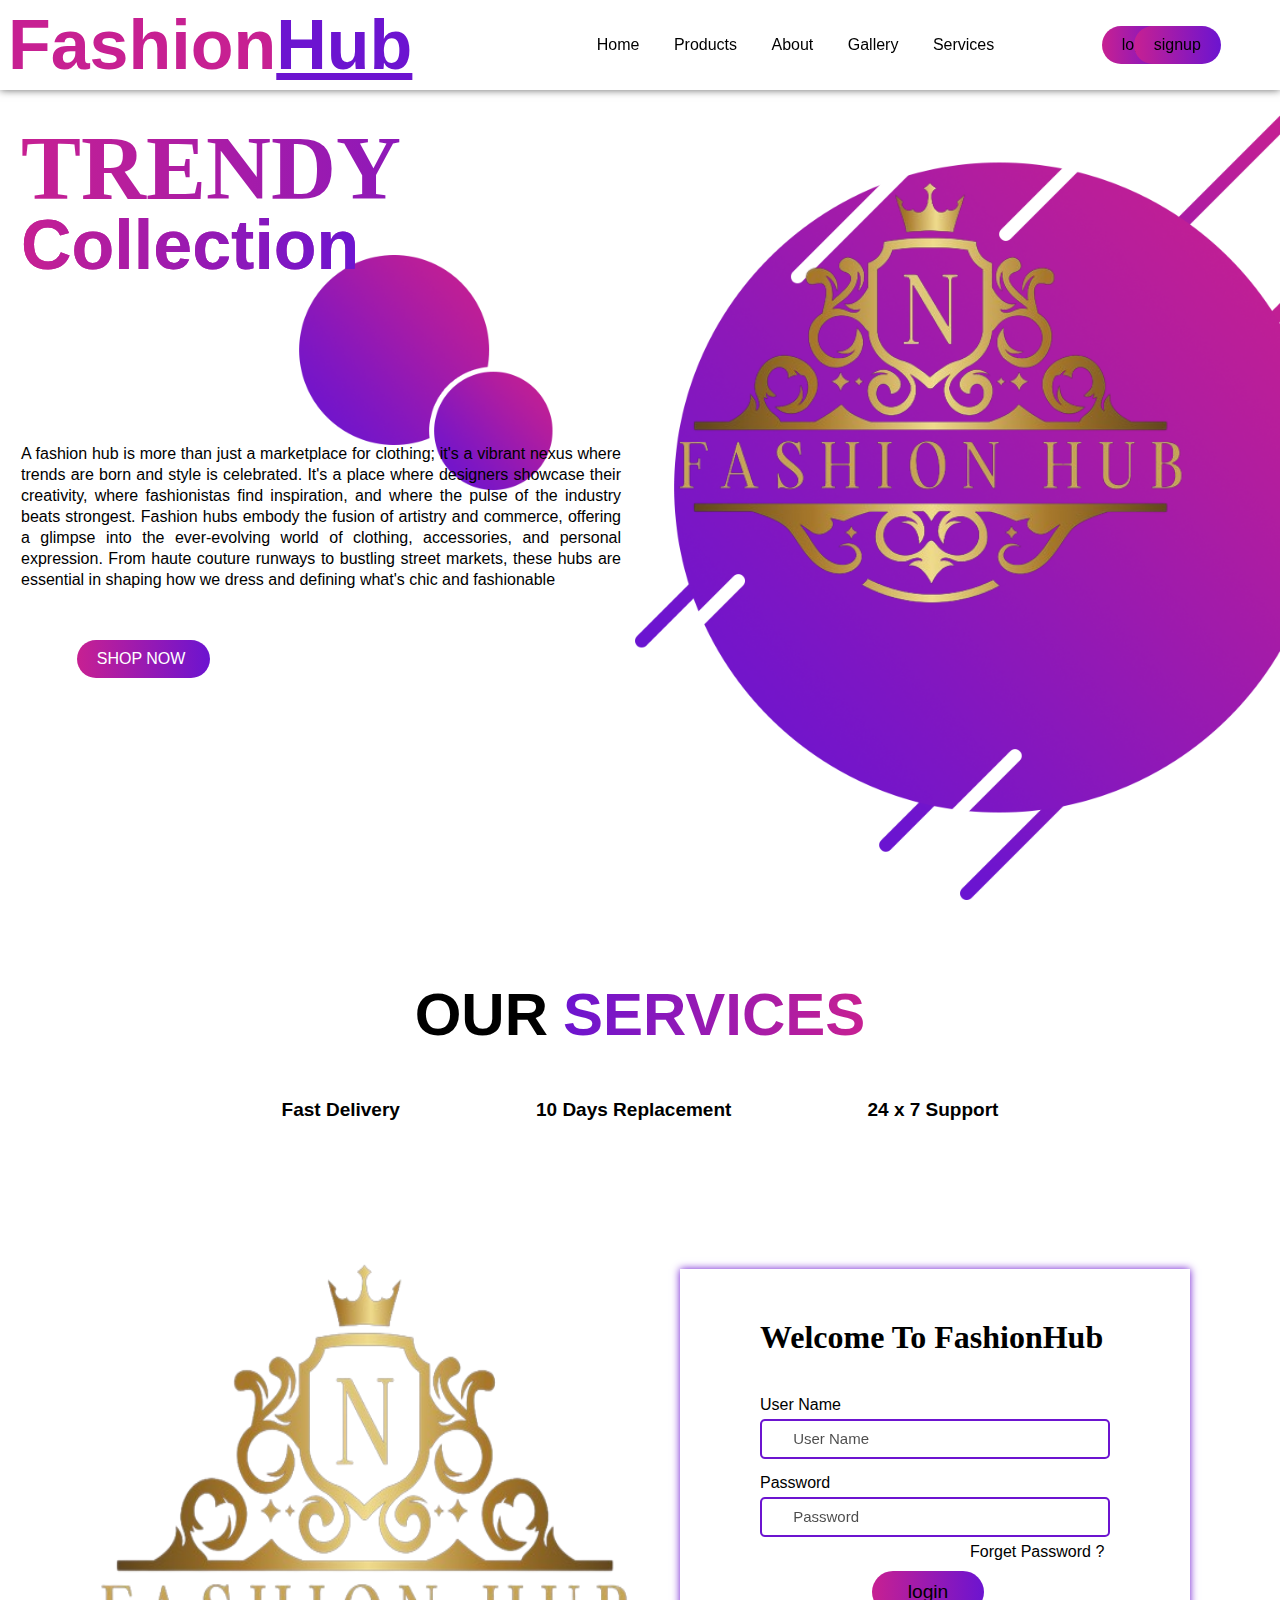
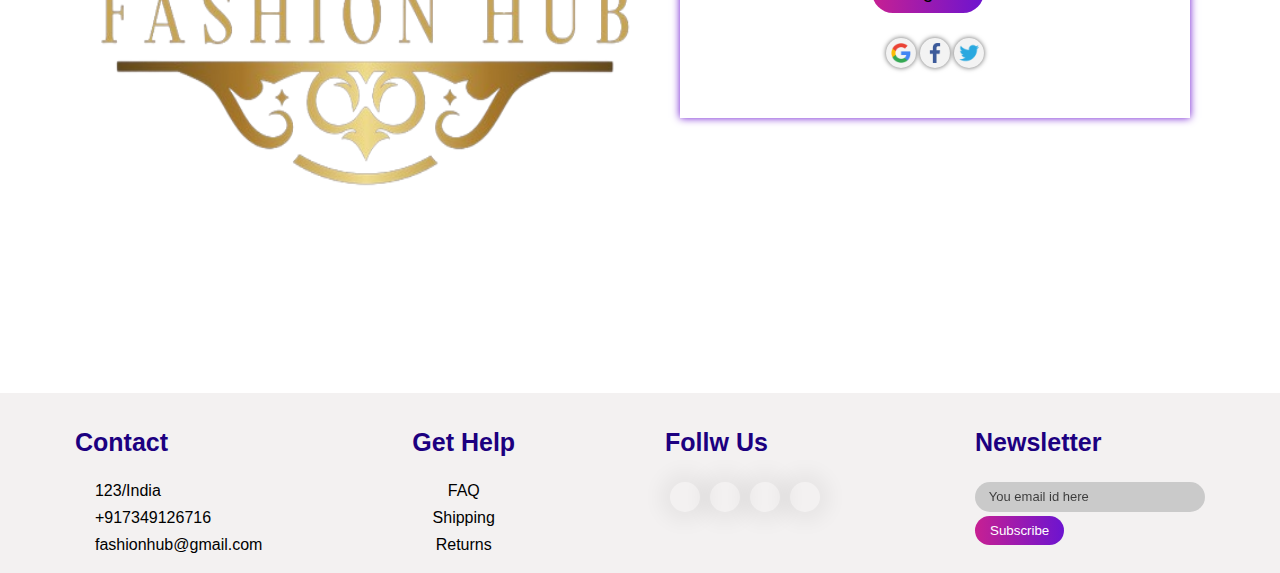
<file: index.html>
<!DOCTYPE html>
<html lang="en">
<head>
    <meta charset="UTF-8">
    <meta http-equiv="X-UA-Compatible" content="IE=edge">
    <meta name="viewport" content="width=device-width, initial-scale=1.0">
    <title>Fashion Hub</title>
    <link rel="stylesheet" href="style.css">
    <link rel="shortcut icon" href="image/logo.png">
    <link rel="stylesheet" href="https://cdnjs.cloudflare.com/ajax/libs/font-awesome/6.1.1/css/all.min.css" integrity="sha512-KfkfwYDsLkIlwQp6LFnl8zNdLGxu9YAA1QvwINks4PhcElQSvqcyVLLD9aMhXd13uQjoXtEKNosOWaZqXgel0g==" crossorigin="anonymous" referrerpolicy="no-referrer" />
</head>
<body>

    <section>
        <nav>
            <div class="logo">
                
                <h1>Fashion<span>Hub</span></h1>
            </div>

            <ul>
                <li><a href="index.html">Home</a></li>
                <li><a href="product.html">Products</a></li>
                <li><a href="about.html">About</a></li>
                <li><a href="gal.html">Gallery</a></li>
                <li><a href="#Servises">Services</a></li>
            </ul>

            <div class="icons">
                <i class="fa-solid fa-heart"></i>
                <i class="fa-solid fa-cart-shopping"></i>
                
            </div>

            <div class="signup">
                <i class="fa-solid fa-user"></i>
                <a href="login.html" class="btn">login</a>
            </div>

            <div class="signup">
                <i class="fa-solid fa-user"></i>
                <a href="#" class="btn">signup</a>
            </div>

        </nav>

        <div class="main" id="Home">
            <div class="main_content">
                <div class="main_text">
                    <h1>TRENDY<br><span>Collection</span></h1>
                    <p>
                     A fashion hub is more than just a marketplace for clothing; it's a vibrant nexus where trends are born and style is celebrated. It's a place where designers showcase their creativity, where fashionistas find inspiration, and where the pulse of the industry beats strongest. Fashion hubs embody the fusion of artistry and commerce, offering a glimpse into the ever-evolving world of clothing, accessories, and personal expression. From haute couture runways to bustling street markets, these hubs are essential in shaping how we dress and defining what's chic and fashionable
                    </p>
                </div>
                <div class="main_image">
                     <img src="image/main.png"> 
                </div>
            </div>
            <div class="social_icon">
                <i class="fa-brands fa-facebook-f"></i>
                <i class="fa-brands fa-twitter"></i>
                <i class="fa-brands fa-instagram"></i>
                <i class="fa-brands fa-linkedin-in"></i>
            </div>
            <div class="button">
                <a href="product.html">SHOP NOW</a>
                <i class="fa-solid fa-chevron-right"></i>
            </div>
        </div>

    </section>

 



    <!--Services-->

    <div class="services" id="Servises">
        <h1>our<span>services</span></h1>

        <div class="services_cards">
            <div class="services_box">
                <i class="fa-solid fa-truck-fast"></i>
                <h3>Fast Delivery</h3>
            </div>

            <div class="services_box">
                <i class="fa-solid fa-rotate-left"></i>
                <h3>10 Days Replacement</h3>
            </div>

            <div class="services_box">
                <i class="fa-solid fa-headset"></i>
                <h3>24 x 7 Support</h3>
            </div>
        </div>

    </div>


    <!--Login Form-->
    
<div class="login_form">
    <div class="left">
        <img src="image/main.png">
    </div>

    <div class="right">
        <h1>Welcome To FashionHub</h1>

        <form action="#" method="post">
            <p>User Name</p>
            <div class="user">
                <i class="fa-solid fa-user"></i>
                <input type="text" name="user" placeholder="User Name" class="username">
            </div>

            <p class="passworg_tag">Password</p>
            <div class="password">
                <i class="fa-solid fa-lock"></i>
                <input type="text" name="password" placeholder="Password">
            </div>

            <p class="forget">Forget Password ?</p>
            <div class="btttn">
            <a href="product.html" class="bttn">login</a>
        </div>
            <div class="loging_icon">
                <a href="#"><img src="image/google.png"></a>
                <a href="#"><img src="image/facebook.png"></a>
                <a href="#"><img src="image/twitter.png"></a>
            </div>

        </form>

    </div>

</div>



    <!--Footer-->

    <footer>
        <div class="footer_main">
            <div class="tag">
                <h1>Contact</h1>
                <a href="#"><i class="fa-solid fa-house"></i>123/India</a>
                <a href="#"><i class="fa-solid fa-phone"></i>+917349126716</a>
                <a href="#"><i class="fa-solid fa-envelope"></i>fashionhub@gmail.com</a>
            </div>

            <div class="tag">
                <h1>Get Help</h1>
                <a href="#" class="center">FAQ</a>
                <a href="#" class="center">Shipping</a>
                <a href="#" class="center">Returns</a>
            </div>

            <div class="tag">
                <h1>Follw Us</h1>
                <div class="social_link">
                    <a href="#"><i class="fa-brands fa-facebook-f"></i></a>
                    <a href="#"><i class="fa-brands fa-twitter"></i></a>
                    <a href="#"><i class="fa-brands fa-instagram"></i></a>
                    <a href="#"><i class="fa-brands fa-linkedin-in"></i></a>                    
                </div>
            </div>

            <div class="tag">
                <h1>Newsletter</h1>
                <div class="search_bar">
                    <input type="text" placeholder="You email id here">
                    <button type="submit">Subscribe</button>
                </div>
            </div>

        </div>
    </footer>

    
</body>
</html>
</file>
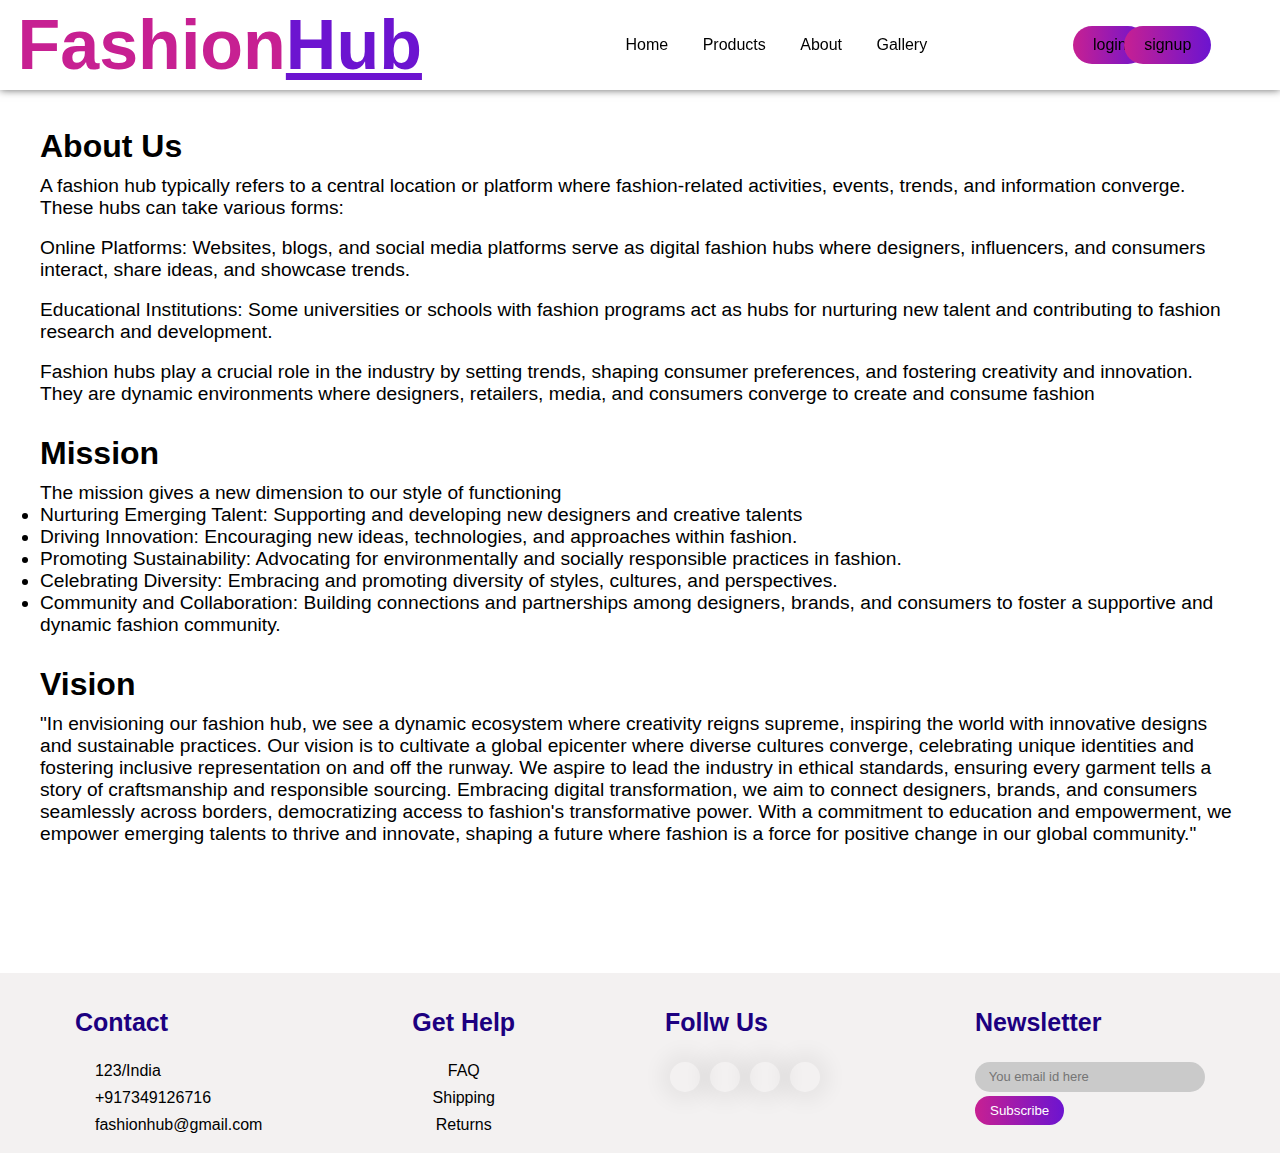
<file: about.html>
<!DOCTYPE html>
<html lang="en">
<head>
    <meta charset="UTF-8">
    <meta name="viewport" content="width=device-width, initial-scale=1.0">
    <title>about</title>
    <link rel="stylesheet" href="about.css">
    <link rel="shortcut icon" href="image/logo.png">
    <link rel="stylesheet" href="https://cdnjs.cloudflare.com/ajax/libs/font-awesome/6.1.1/css/all.min.css" integrity="sha512-KfkfwYDsLkIlwQp6LFnl8zNdLGxu9YAA1QvwINks4PhcElQSvqcyVLLD9aMhXd13uQjoXtEKNosOWaZqXgel0g==" crossorigin="anonymous" referrerpolicy="no-referrer" />
</head>
<body>
    <section>
        <nav>
            <div class="logo">
                <h1>Fashion<span>Hub</span></h1>
            </div>

            <ul>
                <li><a href="index.html">Home</a></li>
                <li><a href="product.html">Products</a></li>
                <li><a href="about.html">About</a></li>
                <li><a href="gal.html">Gallery</a></li>
            </ul>

            <div class="icons">
                <i class="fa-solid fa-heart"></i>
                <i class="fa-solid fa-cart-shopping"></i>
            </div>

            <div class="signup">
                <i class="fa-solid fa-user"></i>
                <a href="login.html" class="btn">login</a>
            </div>

            <div class="signup">
                <i class="fa-solid fa-user"></i>
                <a href="#" class="btn">signup</a>
            </div>

        </nav>
 </section>

 <!--About-->

 <section class="about" id="about">
    <h3>About Us</h3>
    <p>A fashion hub typically refers to a central location or platform where fashion-related activities, events, trends, and information converge. These hubs can take various forms:
   </p><br>
   <p>Online Platforms: Websites, blogs, and social media platforms serve as digital fashion hubs where designers, influencers, and consumers interact, share ideas, and showcase trends.
   </p><br>
   <p>Educational Institutions: Some universities or schools with fashion programs act as hubs for nurturing new talent and contributing to fashion research and development.</p><br>
   <p>Fashion hubs play a crucial role in the industry by setting trends, shaping consumer preferences, and fostering creativity and innovation. They are dynamic environments where designers, retailers, media, and consumers converge to create and consume fashion</p>

    <div class="row company-info">
      
    <div class="row mission-vision">
      <h3>Mission</h3>
      <p>The mission gives a new dimension to our style of functioning</p>
      <ul>
        <li>Nurturing Emerging Talent: Supporting and developing new designers and creative talents</li>
        <li>Driving Innovation: Encouraging new ideas, technologies, and approaches within fashion.</li>
        <li>Promoting Sustainability: Advocating for environmentally and socially responsible practices in fashion.</li>
        <li>Celebrating Diversity: Embracing and promoting diversity of styles, cultures, and perspectives.</li>
        <li>Community and Collaboration: Building connections and partnerships among designers, brands, and consumers to foster a supportive and dynamic fashion community.</li>
      </ul>
      <h3>Vision</h3>
     <p>"In envisioning our fashion hub, we see a dynamic ecosystem where creativity reigns supreme, inspiring the world with innovative designs and sustainable practices. Our vision is to cultivate a global epicenter where diverse cultures converge, celebrating unique identities and fostering inclusive representation on and off the runway. We aspire to lead the industry in ethical standards, ensuring every garment tells a story of craftsmanship and responsible sourcing. Embracing digital transformation, we aim to connect designers, brands, and consumers seamlessly across borders, democratizing access to fashion's transformative power. With a commitment to education and empowerment, we empower emerging talents to thrive and innovate, shaping a future where fashion is a force for positive change in our global community."</p>
    </div>   
  </section>

  
<!-- footer -->
    <footer>
        <div class="footer_main">
            <div class="tag">
                <h1>Contact</h1>
                <a href="#"><i class="fa-solid fa-house"></i>123/India</a>
                <a href="#"><i class="fa-solid fa-phone"></i>+917349126716</a>
                <a href="#"><i class="fa-solid fa-envelope"></i>fashionhub@gmail.com</a>
            </div>

            <div class="tag">
                <h1>Get Help</h1>
                <a href="#" class="center">FAQ</a>
                <a href="#" class="center">Shipping</a>
                <a href="#" class="center">Returns</a>
            </div>

            <div class="tag">
                <h1>Follw Us</h1>
                <div class="social_link">
                    <a href="#"><i class="fa-brands fa-facebook-f"></i></a>
                    <a href="#"><i class="fa-brands fa-twitter"></i></a>
                    <a href="#"><i class="fa-brands fa-instagram"></i></a>
                    <a href="#"><i class="fa-brands fa-linkedin-in"></i></a>                    
                </div>
            </div>

            <div class="tag">
                <h1>Newsletter</h1>
                <div class="search_bar">
                    <input type="text" placeholder="You email id here">
                    <button type="submit">Subscribe</button>
                </div>
            </div>

        </div>
    </footer>

</body>
</html>
</file>
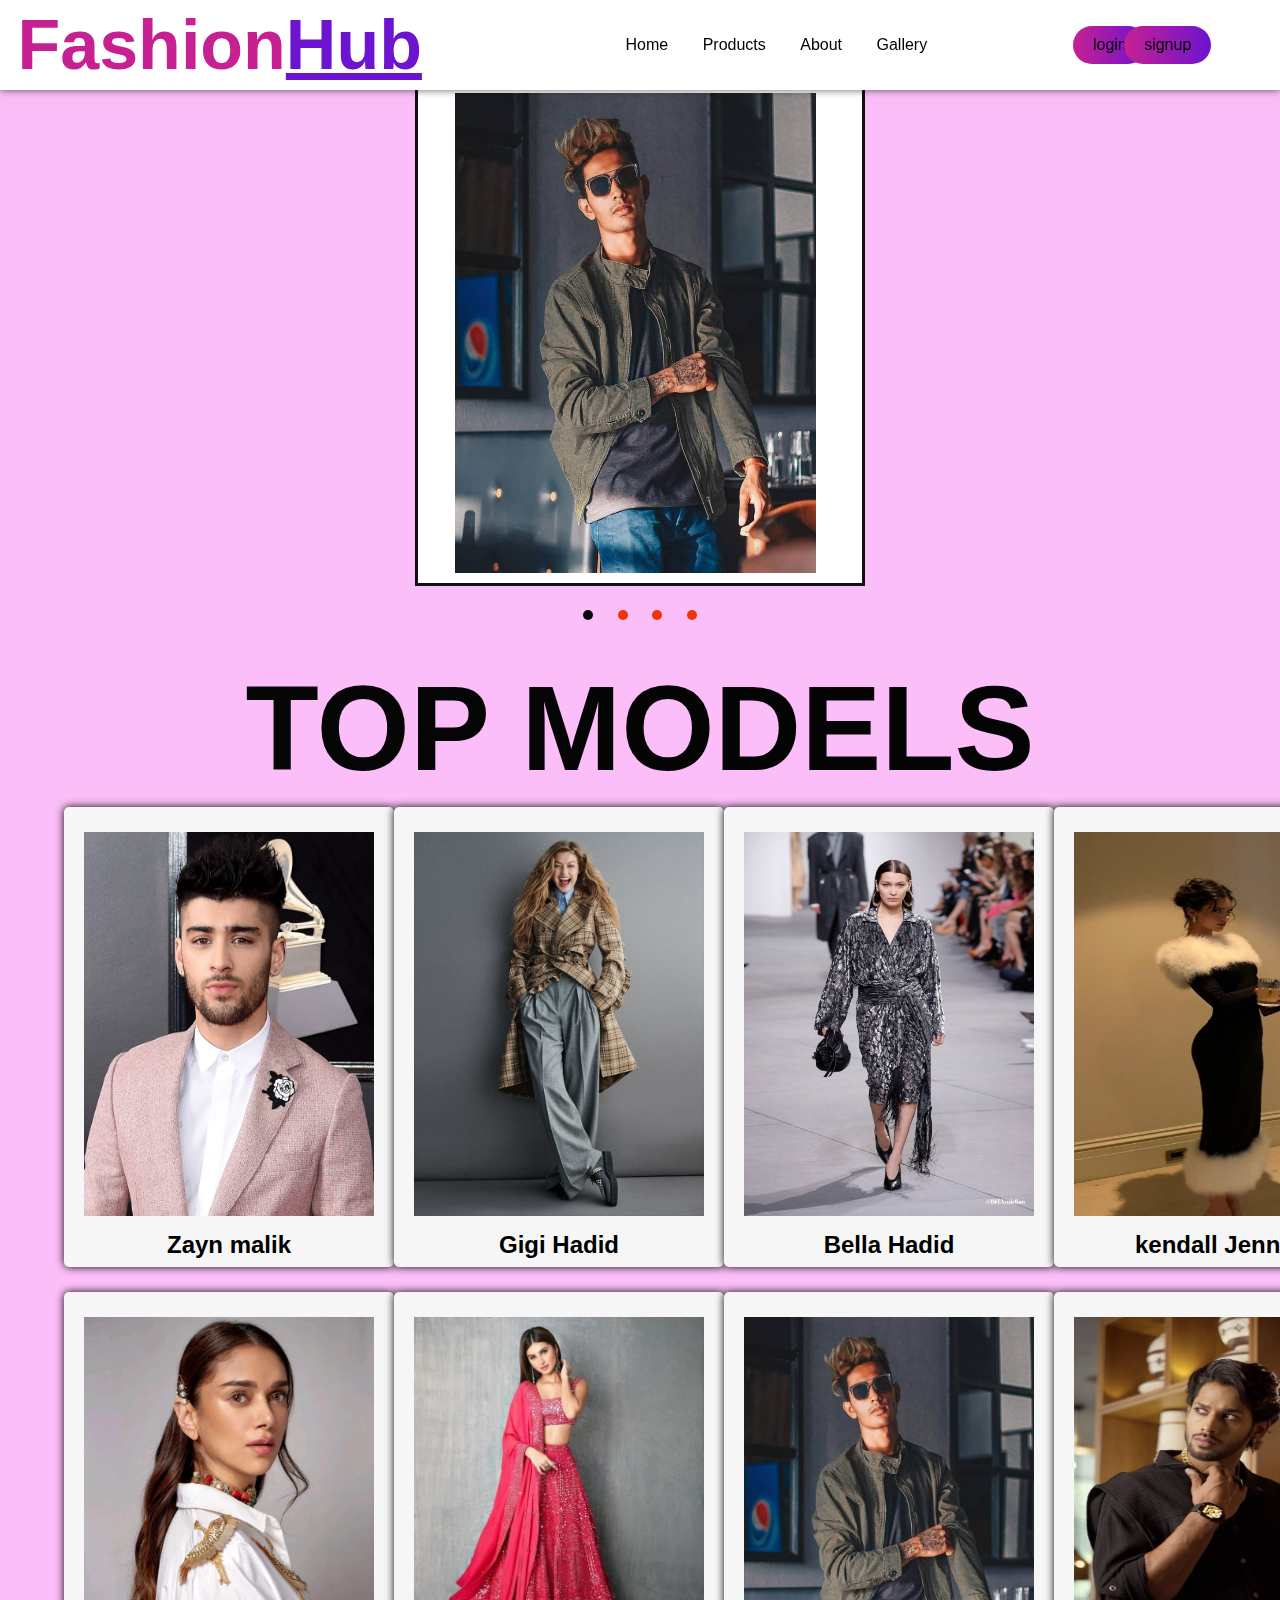
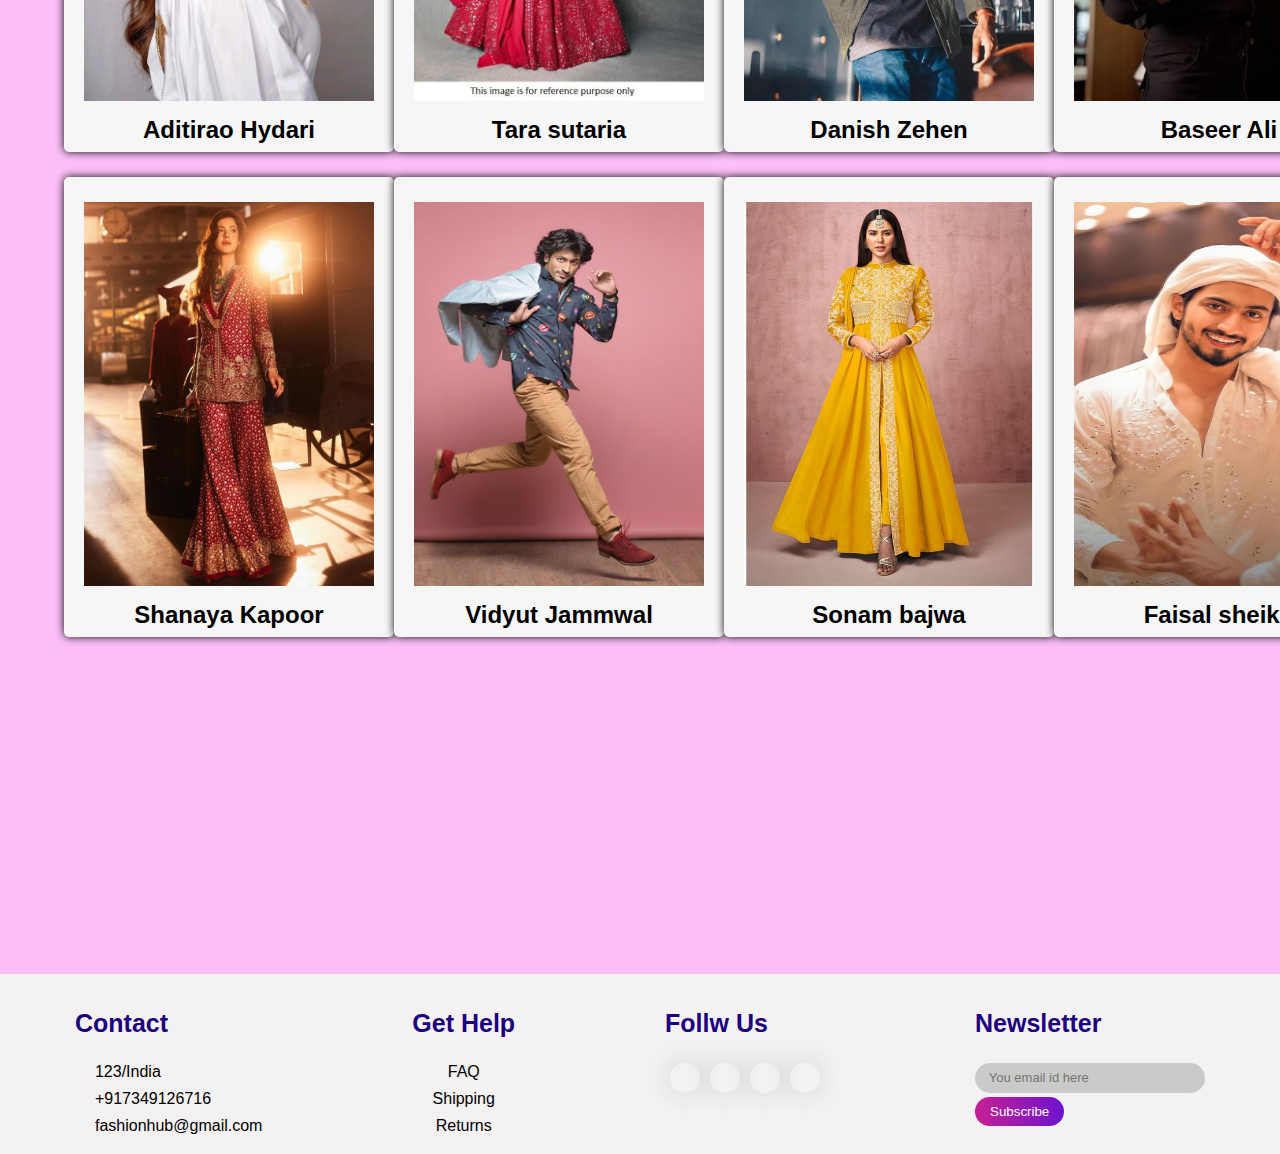
<file: gal.html>
<!DOCTYPE html>
<html lang="en">
<head>
    <meta charset="UTF-8">
    <meta name="viewport" content="width=device-width, initial-scale=1.0">
    <title>Document</title>
    <link rel="stylesheet" href="gal.css">
    <link rel="shortcut icon" href="image/logo.png">
    <link rel="stylesheet" href="https://cdnjs.cloudflare.com/ajax/libs/font-awesome/6.1.1/css/all.min.css" integrity="sha512-KfkfwYDsLkIlwQp6LFnl8zNdLGxu9YAA1QvwINks4PhcElQSvqcyVLLD9aMhXd13uQjoXtEKNosOWaZqXgel0g==" crossorigin="anonymous" referrerpolicy="no-referrer" />
</head>
<body>

   <section>
      <nav>
          <div class="logo">
              <h1>Fashion<span>Hub</span></h1>
          </div>

          <ul>
              <li><a href="index.html">Home</a></li>
              <li><a href="product.html">Products</a></li>
              <li><a href="about.html">About</a></li>
              <li><a href="gal.html">Gallery</a></li>
          </ul>

          <div class="icons">
              <i class="fa-solid fa-heart"></i>
              <i class="fa-solid fa-cart-shopping"></i>
          </div>

          <div class="signup">
            <i class="fa-solid fa-user"></i>
            <a href="login.html" class="btn">login</a>
        </div>

        <div class="signup">
            <i class="fa-solid fa-user"></i>
            <a href="#" class="btn">signup</a>
        </div>

      </nav>
</section>


   <!-- gallery -->
    <div id="slider">
        <input type="radio" name="slider" id="slide1" checked>
        <input type="radio" name="slider" id="slide2">
        <input type="radio" name="slider" id="slide3">
        <input type="radio" name="slider" id="slide4">
        <div id="slides">
           <div id="overflow">
              <div class="inner">
                 <div class="slide slide_1">
                    <img src="image/Danish Zehen.jpg " alt="" width="85%" style="margin-left: 3rem; height: 30rem;">
                    <div class="slide-content">
                        
                       <h2>Slide 1</h2>
                       <p>Content for Slide 1</p>
                    </div>
                 </div>
                 <div class="slide slide_2">
                  <img src="image/gigi hadid.jpg" alt="" width="85%" style="margin-top: 11rem; margin-left: 3rem;">
                    <div class="slide-content">
                       <h2>Slide 2</h2>
                       <p>Content for Slide 2</p>
                    </div>
                 </div>
                 <div class="slide slide_3">
                  <img src="image/zaynmalik.jpg" alt="" width="100%" style="margin: auto; margin-left: 5rem;" >
                    <div class="slide-content">
                       <h2>Slide 3</h2>
                       <p>Content for Slide 3</p>
                    </div>
                 </div>
                 <div class="slide slide_4">
                  <img src="image/Tara Sutaria.jpg" alt="" width="100%" style="margin: auto; margin-left: 3rem;">
                    <div class="slide-content">
                       <h2>Slide 4</h2>
                       <p>Content for Slide 4</p>
                    </div>
                 </div>
              </div>
           </div>
        </div>
        <div id="controls">
           <label for="slide1"></label>
           <label for="slide2"></label>
           <label for="slide3"></label>
           <label for="slide4"></label>
        </div>
        <div id="bullets">
           <label for="slide1"></label>
           <label for="slide2"></label>
           <label for="slide3"></label>
           <label for="slide4"></label>
        </div>
     </div>

     <div class="models" id="models">
      <h1>TOP MODELS</h1>

      <div class="box">
          <div class="card">

             <div class="image">
                  <img src="image/zaynmalik.jpg">
              </div>
              <div class="models_text">
                <h2>Zayn malik</h2>
              </div>
          </div>

          <div class="card">

              <div class="image">
                  <img src="image/gigi hadid.jpg">
              </div>            
              <div class="models_text">
                <h2>Gigi Hadid</h2>
              </div>
          </div>

          <div class="card">
              
              <div class="image">
                  <img src="image/Bella Hadid.jpg">
              </div>
              <div class="models_text">
                <h2>Bella Hadid</h2>
              </div>
          </div>

          <div class="card">

              <div class="image">
                  <img src="image/Kendall Jenner.jpg">
              </div> 
              <div class="models_text">
                <h2>kendall Jenner</h2>
              </div>             
          </div>

          <div class="card">

              <div class="image">
                  <img src="image/aditi rao hydari.jpg">
              </div>  
              <div class="models_text">
                <h2>Aditirao Hydari</h2>
              </div>           
          </div>

          <div class="card">

              <div class="image">
                  <img src="image/Tara Sutaria.jpg">
              </div>
              <div class="models_text">
                <h2>Tara sutaria</h2>
              </div>
          </div>

          <div class="card">

              <div class="image">
                  <img src="image/Danish Zehen.jpg">
              </div>  
              <div class="models_text">
                <h2>Danish Zehen</h2>
              </div>           
          </div>

          <div class="card">

              <div class="image">
                  <img src="image/baseer ali.jpg">
              </div>
              <div class="models_text">
                <h2>Baseer Ali</h2>
              </div>
            </div>

          <div class="card">

              <div class="image">
                  <img src="image/shanaya kapoor.jpg">
              </div> 
              <div class="models_text">
                <h2>Shanaya Kapoor</h2>
              </div>          
          </div>

          <div class="card">

              <div class="image">
                  <img src="image/vidyut jammwal.jpg">
              </div>
              <div class="models_text">
                <h2>Vidyut Jammwal</h2>
              </div>
            </div>

            <div class="card">

                <div class="image">
                     <img src="image/Sonam Bajwa.jpg">
                 </div>
                 <div class="models_text">
                   <h2>Sonam bajwa</h2>
                 </div>
             </div>

             <div class="card">

                <div class="image">
                     <img src="image/Mr Faisu.jpg">
                 </div>
                 <div class="models_text">
                   <h2>Faisal sheikh</h2>
                 </div>
             </div>
     </div>
 </div>




  <!--Footer-->

  <footer>
   <div class="footer_main">
    <div class="tag">
        <h1>Contact</h1>
        <a href="#"><i class="fa-solid fa-house"></i>123/India</a>
        <a href="#"><i class="fa-solid fa-phone"></i>+917349126716</a>
        <a href="#"><i class="fa-solid fa-envelope"></i>fashionhub@gmail.com</a>
    </div>

    <div class="tag">
        <h1>Get Help</h1>
        <a href="#" class="center">FAQ</a>
        <a href="#" class="center">Shipping</a>
        <a href="#" class="center">Returns</a>
    </div>

       <div class="tag">
           <h1>Follw Us</h1>
           <div class="social_link">
               <a href="#"><i class="fa-brands fa-facebook-f"></i></a>
               <a href="#"><i class="fa-brands fa-twitter"></i></a>
               <a href="#"><i class="fa-brands fa-instagram"></i></a>
               <a href="#"><i class="fa-brands fa-linkedin-in"></i></a>                    
           </div>
       </div>

       <div class="tag">
           <h1>Newsletter</h1>
           <div class="search_bar">
               <input type="text" placeholder="You email id here">
               <button type="submit">Subscribe</button>
           </div>
       </div>

   </div>
</footer>
</body>
</html>
</file>
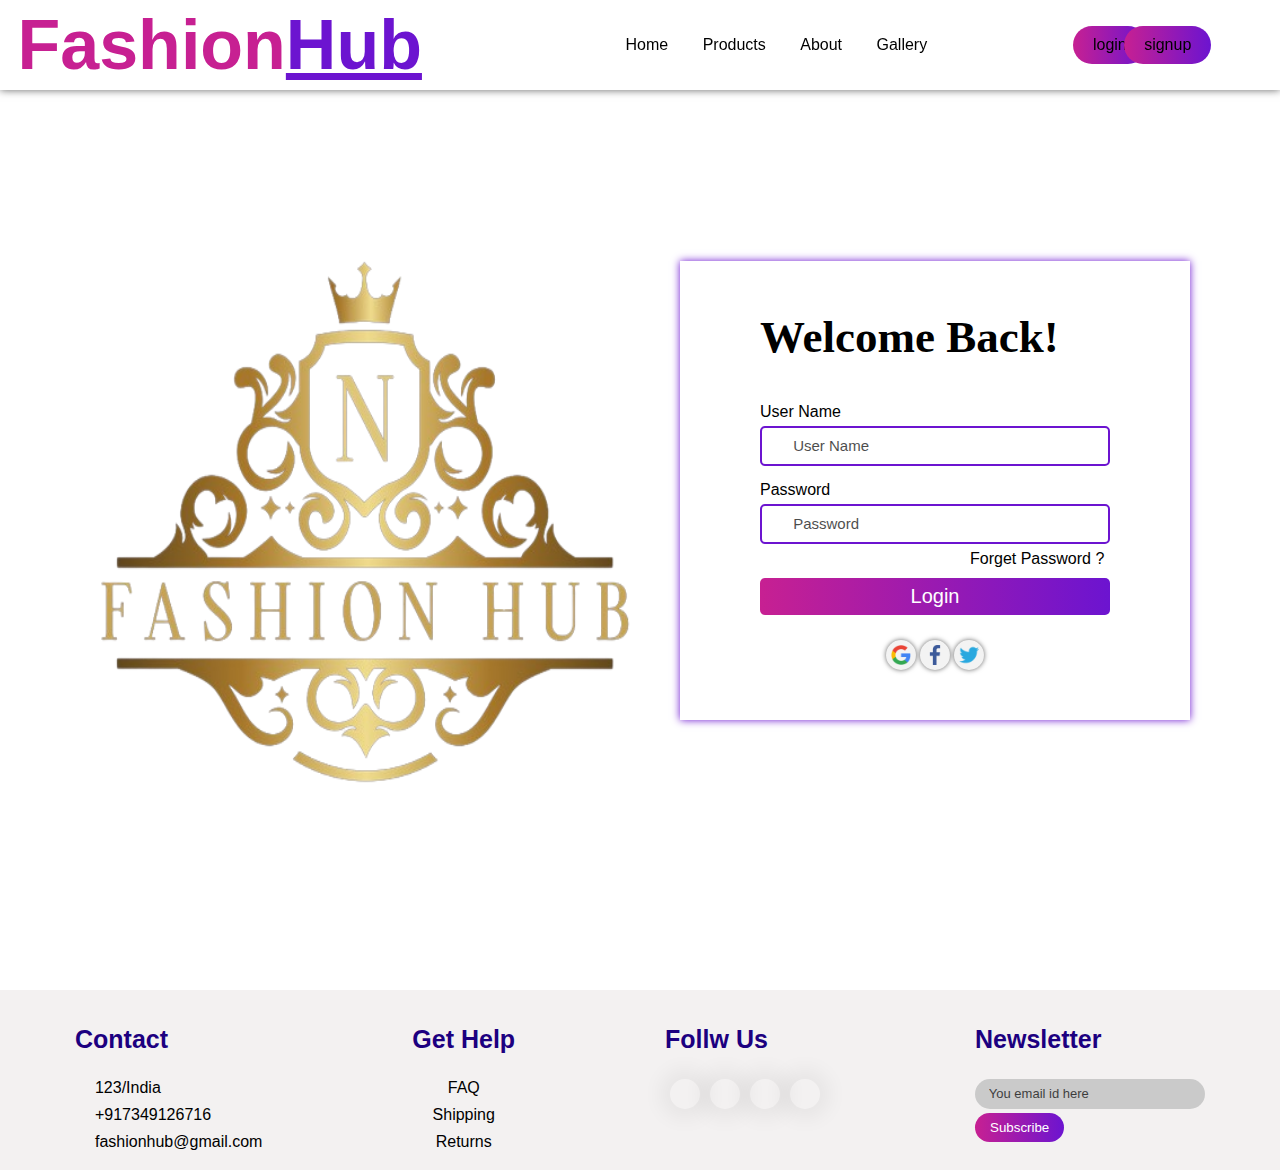
<file: login.html>
<!DOCTYPE html>
<html lang="en">
<head>
    <meta charset="UTF-8">
    <meta name="viewport" content="width=device-width, initial-scale=1.0">
    <title>Login Page</title>
    <link rel="stylesheet" href="login.css">
    <link rel="shortcut icon" href="image/logo.png">
    <link rel="stylesheet" href="https://cdnjs.cloudflare.com/ajax/libs/font-awesome/6.1.1/css/all.min.css" integrity="sha512-KfkfwYDsLkIlwQp6LFnl8zNdLGxu9YAA1QvwINks4PhcElQSvqcyVLLD9aMhXd13uQjoXtEKNosOWaZqXgel0g==" crossorigin="anonymous" referrerpolicy="no-referrer" />
</head>
<body>
    <section>
        <nav>
            <div class="logo">
                
                <h1>Fashion<span>Hub</span></h1>
            </div>

            <ul>
                <li><a href="index.html">Home</a></li>
                <li><a href="product.html">Products</a></li>
                <li><a href="about.html">About</a></li>
                <li><a href="gal.html">Gallery</a></li>
            </ul>

            <div class="icons">
                <i class="fa-solid fa-heart"></i>
                <i class="fa-solid fa-cart-shopping"></i>
                
            </div>

            <div class="signup">
                <i class="fa-solid fa-user"></i>
                <a href="login.html" class="btn">login</a>
            </div>

            <div class="signup">
                <i class="fa-solid fa-user"></i>
                <a href="signup.html" class="btn">signup</a>
            </div>

        </nav>
</section>

<!--Login Form-->
    
<div class="login_form">
    <div class="left">
        <img src="image/main.png">
    </div>

    <div class="right">
        <h1>Welcome Back!</h1>

        <form action="#" method="post">
            <p>User Name</p>
            <div class="user">
                <i class="fa-solid fa-user"></i>
                <input type="text" name="user" placeholder="User Name" class="username">
            </div>

            <p class="passworg_tag">Password</p>
            <div class="password">
                <i class="fa-solid fa-lock"></i>
                <input type="text" name="password" placeholder="Password">
            </div>

            <p class="forget">Forget Password ?</p>

            <button type="submit">Login</button>
            <div class="loging_icon">
                <a href="#"><img src="image/google.png"></a>
                <a href="#"><img src="image/facebook.png"></a>
                <a href="#"><img src="image/twitter.png"></a>
            </div>

        </form>

    </div>

</div>

<!--Footer-->

<footer>
    <div class="footer_main">
        <div class="tag">
            <h1>Contact</h1>
            <a href="#"><i class="fa-solid fa-house"></i>123/India</a>
            <a href="#"><i class="fa-solid fa-phone"></i>+917349126716</a>
            <a href="#"><i class="fa-solid fa-envelope"></i>fashionhub@gmail.com</a>
        </div>

        <div class="tag">
            <h1>Get Help</h1>
            <a href="#" class="center">FAQ</a>
            <a href="#" class="center">Shipping</a>
            <a href="#" class="center">Returns</a>
        </div>

        <div class="tag">
            <h1>Follw Us</h1>
            <div class="social_link">
                <a href="#"><i class="fa-brands fa-facebook-f"></i></a>
                <a href="#"><i class="fa-brands fa-twitter"></i></a>
                <a href="#"><i class="fa-brands fa-instagram"></i></a>
                <a href="#"><i class="fa-brands fa-linkedin-in"></i></a>                    
            </div>
        </div>

        <div class="tag">
            <h1>Newsletter</h1>
            <div class="search_bar">
                <input type="text" placeholder="You email id here">
                <button type="submit">Subscribe</button>
            </div>
        </div>

    </div>
</footer>


</body>
</html>

</body>
</html>
</file>
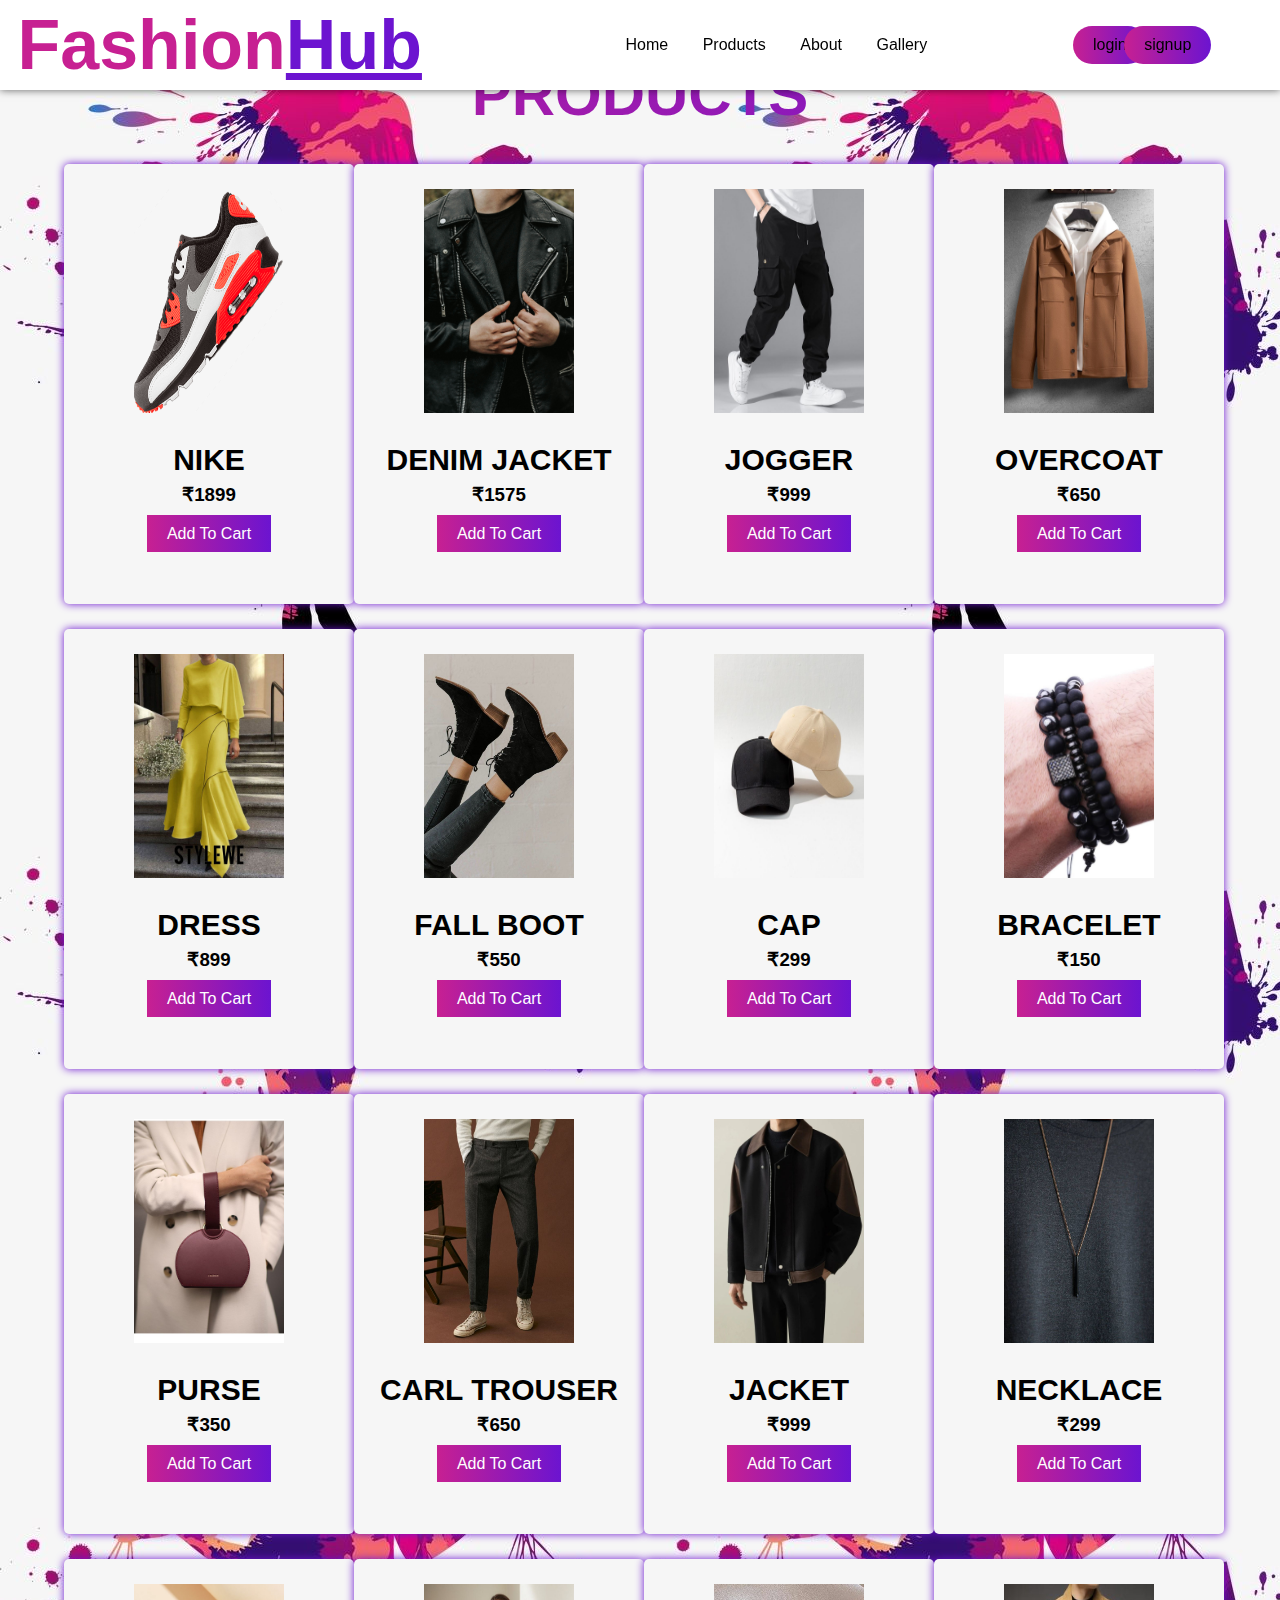
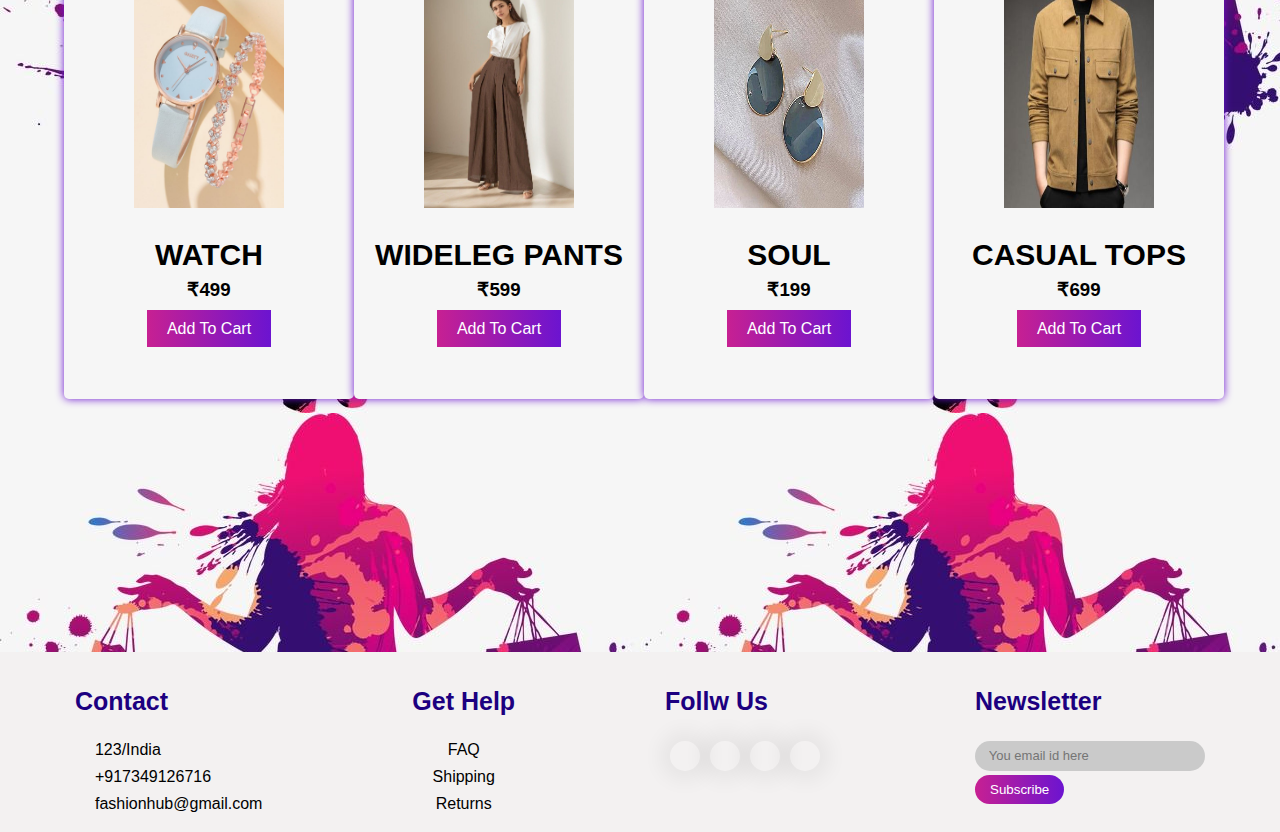
<file: product.html>
<!DOCTYPE html>
<html lang="en">
<head>
    <meta charset="UTF-8">
    <meta name="viewport" content="width= , initial-scale=1.0">
    <title>Document</title>
    <link rel="stylesheet" href="product.css">
    <link rel="shortcut icon" href="image/logo.png">
    <link rel="stylesheet" href="https://cdnjs.cloudflare.com/ajax/libs/font-awesome/6.1.1/css/all.min.css" integrity="sha512-KfkfwYDsLkIlwQp6LFnl8zNdLGxu9YAA1QvwINks4PhcElQSvqcyVLLD9aMhXd13uQjoXtEKNosOWaZqXgel0g==" crossorigin="anonymous" referrerpolicy="no-referrer" />
</head>
<body>
    <section>
        <nav>
            <div class="logo">
                <h1>Fashion<span>Hub</span></h1>
            </div>

            <ul>
                <li><a href="index.html">Home</a></li>
                <li><a href="#Products">Products</a></li>
                <li><a href="about.html">About</a></li>
                <li><a href="gal.html">Gallery</a></li>
            </ul>

            <div class="icons">
                <i class="fa-solid fa-heart"></i>
                <i class="fa-solid fa-cart-shopping"></i>
            </div>

            <div class="signup">
                <i class="fa-solid fa-user"></i>
                <a href="login.html" class="btn">login</a>
            </div>

            <div class="signup">
                <i class="fa-solid fa-user"></i>
                <a href="#" class="btn">signup</a>
            </div>

        </nav>
 </section>
    <!--Products-->

    <div class="products" id="Products">
        <h1>Products</h1>

        <div class="box">
            <div class="card">

                <div class="small_card">
                    <i class="fa-solid fa-heart"></i>
                    <i class="fa-solid fa-share"></i>
                </div>

                <div class="image">
                    <img src="image/shoes7.png">
                </div>

                <div class="products_text">
                    <h2>NIKE</h2>
                    <h3>₹1899</h3>
                    <div class="products_star">
                        <i class="fa-solid fa-star"></i>
                        <i class="fa-solid fa-star"></i>
                        <i class="fa-solid fa-star"></i>
                        <i class="fa-solid fa-star"></i>
                        <i class="fa-solid fa-star"></i>
                    </div>
                    <a href="#" class="btn">Add To Cart</a>
                </div>

            </div>

            <div class="card">

                <div class="small_card">
                    <i class="fa-solid fa-heart"></i>
                    <i class="fa-solid fa-share"></i>
                </div>

                <div class="image">
                    <img src="image/denim jacket.jpg">
                </div>

                <div class="products_text">
                    <h2>DENIM JACKET</h2>
                    <h3>₹1575</h3>
                    <div class="products_star">
                        <i class="fa-solid fa-star"></i>
                        <i class="fa-solid fa-star"></i>
                        <i class="fa-solid fa-star"></i>
                        <i class="fa-solid fa-star"></i>
                        <i class="fa-solid fa-star-half-stroke"></i>
                    </div>
                    <a href="#" class="btn">Add To Cart</a>
                </div>

            </div>

            <div class="card">

                <div class="small_card">
                    <i class="fa-solid fa-heart"></i>
                    <i class="fa-solid fa-share"></i>
                </div>

                <div class="image">
                    <img src="image/jogger.jpeg">
                </div>

                <div class="products_text">
                    <h2>JOGGER</h2>
                    <h3>₹999</h3>
                    <div class="products_star">
                        <i class="fa-solid fa-star"></i>
                        <i class="fa-solid fa-star"></i>
                        <i class="fa-solid fa-star"></i>
                        <i class="fa-solid fa-star-half-stroke"></i>
                        <i class="fa-regular fa-star"></i>
                    </div>
                    <a href="#" class="btn">Add To Cart</a>
                </div>

            </div>

            <div class="card">

                <div class="small_card">
                    <i class="fa-solid fa-heart"></i>
                    <i class="fa-solid fa-share"></i>
                </div>

                <div class="image">
                    <img src="image/Breasted Overcoat.jpeg">
                </div>

                <div class="products_text">
                    <h2>OVERCOAT</h2>
                    <h3>₹650</h3>
                    <div class="products_star">
                        <i class="fa-solid fa-star"></i>
                        <i class="fa-solid fa-star"></i>
                        <i class="fa-solid fa-star"></i>
                        <i class="fa-solid fa-star"></i>
                        <i class="fa-regular fa-star"></i>
                    </div>
                    <a href="#" class="btn">Add To Cart</a>
                </div>

            </div>

            <div class="card">

                <div class="small_card">
                    <i class="fa-solid fa-heart"></i>
                    <i class="fa-solid fa-share"></i>
                </div>

                <div class="image">
                    <img src="image/Dress.jpeg">
                </div>

                <div class="products_text">
                    <h2>DRESS</h2>
                    <h3>₹899</h3>
                    <div class="products_star">
                        <i class="fa-solid fa-star"></i>
                        <i class="fa-solid fa-star"></i>
                        <i class="fa-solid fa-star"></i>
                        <i class="fa-solid fa-star"></i>
                        <i class="fa-solid fa-star"></i>
                    </div>
                    <a href="#" class="btn">Add To Cart</a>
                </div>

            </div>

            <div class="card">

                <div class="small_card">
                    <i class="fa-solid fa-heart"></i>
                    <i class="fa-solid fa-share"></i>
                </div>

                <div class="image">
                    <img src="image/fall boot.jpeg">
                </div>

                <div class="products_text">
                    <h2>FALL BOOT</h2>
                    <h3>₹550</h3>
                    <div class="products_star">
                        <i class="fa-solid fa-star"></i>
                        <i class="fa-solid fa-star"></i>
                        <i class="fa-solid fa-star"></i>
                        <i class="fa-solid fa-star"></i>
                        <i class="fa-regular fa-star-half-stroke"></i>
                    </div>
                    <a href="#" class="btn">Add To Cart</a>
                </div>

            </div>

            <div class="card">

                <div class="small_card">
                    <i class="fa-solid fa-heart"></i>
                    <i class="fa-solid fa-share"></i>
                </div>

                <div class="image">
                    <img src="image/cap.jpeg">
                </div>

                <div class="products_text">
                    <h2>CAP</h2>
                    <h3>₹299</h3>
                    <div class="products_star">
                        <i class="fa-solid fa-star"></i>
                        <i class="fa-solid fa-star"></i>
                        <i class="fa-solid fa-star"></i>
                        <i class="fa-regular fa-star"></i>
                        <i class="fa-regular fa-star"></i>
                    </div>
                    <a href="#" class="btn">Add To Cart</a>
                </div>

            </div>

            <div class="card">

                <div class="small_card">
                    <i class="fa-solid fa-heart"></i>
                    <i class="fa-solid fa-share"></i>
                </div>

                <div class="image">
                    <img src="image/bracelet.jpeg">
                </div>

                <div class="products_text">
                    <h2>BRACELET</h2>
                    <h3>₹150</h3>
                    <div class="products_star">
                        <i class="fa-solid fa-star"></i>
                        <i class="fa-solid fa-star"></i>
                        <i class="fa-solid fa-star"></i>
                        <i class="fa-solid fa-star"></i>
                        <i class="fa-regular fa-star-half-stroke"></i>
                    </div>
                    <a href="#" class="btn">Add To Cart</a>
                </div>

            </div>

            <div class="card">

                <div class="small_card">
                    <i class="fa-solid fa-heart"></i>
                    <i class="fa-solid fa-share"></i>
                </div>

                <div class="image">
                    <img src="image/Embroidery Purse.jpeg">
                </div>

                <div class="products_text">
                    <h2>PURSE</h2>
                    <h3>₹350</h3>
                    <div class="products_star">
                        <i class="fa-solid fa-star"></i>
                        <i class="fa-solid fa-star"></i>
                        <i class="fa-solid fa-star"></i>
                        <i class="fa-solid fa-star"></i>
                        <i class="fa-solid fa-star-half-stroke"></i>
                    </div>
                    <a href="#" class="btn">Add To Cart</a>
                </div>

            </div>

            <div class="card">

                <div class="small_card">
                    <i class="fa-solid fa-heart"></i>
                    <i class="fa-solid fa-share"></i>
                </div>

                <div class="image">
                    <img src="image/Carl Trousers.jpeg">
                </div>

                <div class="products_text">
                    <h2>CARL TROUSER</h2>
                    <h3>₹650</h3>
                    <div class="products_star">
                        <i class="fa-solid fa-star"></i>
                        <i class="fa-solid fa-star"></i>
                        <i class="fa-solid fa-star"></i>
                        <i class="fa-solid fa-star"></i>
                        <i class="fa-solid fa-star-half-stroke"></i>
                    </div>
                    <a href="#" class="btn">Add To Cart</a>
                </div>

            </div>

            <div class="card">

                <div class="small_card">
                    <i class="fa-solid fa-heart"></i>
                    <i class="fa-solid fa-share"></i>
                </div>

                <div class="image">
                    <img src="image/minimal jacket.jpeg">
                </div>

                <div class="products_text">
                    <h2>JACKET</h2>
                    <h3>₹999</h3>
                    <div class="products_star">
                        <i class="fa-solid fa-star"></i>
                        <i class="fa-solid fa-star"></i>
                        <i class="fa-solid fa-star"></i>
                        <i class="fa-solid fa-star"></i>
                        <i class="fa-solid fa-star-half-stroke"></i>
                    </div>
                    <a href="#" class="btn">Add To Cart</a>
                </div>

            </div>

            <div class="card">

                <div class="small_card">
                    <i class="fa-solid fa-heart"></i>
                    <i class="fa-solid fa-share"></i>
                </div>

                <div class="image">
                    <img src="image/Pendant Necklace.jpeg">
                </div>

                <div class="products_text">
                    <h2>NECKLACE</h2>
                    <h3>₹299</h3>
                    <div class="products_star">
                        <i class="fa-solid fa-star"></i>
                        <i class="fa-solid fa-star"></i>
                        <i class="fa-solid fa-star"></i>
                        <i class="fa-solid fa-star"></i>
                        <i class="fa-solid fa-star-half-stroke"></i>
                    </div>
                    <a href="#" class="btn">Add To Cart</a>
                </div>

            </div>

            <div class="card">

                <div class="small_card">
                    <i class="fa-solid fa-heart"></i>
                    <i class="fa-solid fa-share"></i>
                </div>

                <div class="image">
                    <img src="image/watch.jpeg">
                </div>

                <div class="products_text">
                    <h2>WATCH</h2>
                    <h3>₹499</h3>
                    <div class="products_star">
                        <i class="fa-solid fa-star"></i>
                        <i class="fa-solid fa-star"></i>
                        <i class="fa-solid fa-star"></i>
                        <i class="fa-solid fa-star"></i>
                        <i class="fa-solid fa-star-half-stroke"></i>
                    </div>
                    <a href="#" class="btn">Add To Cart</a>
                </div>

            </div>

            <div class="card">

                <div class="small_card">
                    <i class="fa-solid fa-heart"></i>
                    <i class="fa-solid fa-share"></i>
                </div>

                <div class="image">
                    <img src="image/Wide-Leg Pants.jpeg">
                </div>

                <div class="products_text">
                    <h2>WIDELEG PANTS</h2>
                    <h3>₹599</h3>
                    <div class="products_star">
                        <i class="fa-solid fa-star"></i>
                        <i class="fa-solid fa-star"></i>
                        <i class="fa-solid fa-star"></i>
                        <i class="fa-solid fa-star"></i>
                        <i class="fa-solid fa-star-half-stroke"></i>
                    </div>
                    <a href="#" class="btn">Add To Cart</a>
                </div>

            </div>

            <div class="card">

                <div class="small_card">
                    <i class="fa-solid fa-heart"></i>
                    <i class="fa-solid fa-share"></i>
                </div>

                <div class="image">
                    <img src="image/Soul.jpeg">
                </div>

                <div class="products_text">
                    <h2>SOUL</h2>
                    <h3>₹199</h3>
                    <div class="products_star">
                        <i class="fa-solid fa-star"></i>
                        <i class="fa-solid fa-star"></i>
                        <i class="fa-solid fa-star"></i>
                        <i class="fa-solid fa-star"></i>
                        <i class="fa-solid fa-star-half-stroke"></i>
                    </div>
                    <a href="#" class="btn">Add To Cart</a>
                </div>

            </div>

            <div class="card">

                <div class="small_card">
                    <i class="fa-solid fa-heart"></i>
                    <i class="fa-solid fa-share"></i>
                </div>

                <div class="image">
                    <img src="image/Casual Tops.jpeg">
                </div>

                <div class="products_text">
                    <h2>CASUAL TOPS</h2>
                    <h3>₹699</h3>
                    <div class="products_star">
                        <i class="fa-solid fa-star"></i>
                        <i class="fa-solid fa-star"></i>
                        <i class="fa-solid fa-star"></i>
                        <i class="fa-solid fa-star"></i>
                        <i class="fa-solid fa-star-half-stroke"></i>
                    </div>
                    <a href="#" class="btn">Add To Cart</a>
                </div>

            </div>



        </div>


    </div>

     <!--Footer-->

     <footer>
        <div class="footer_main">
            <div class="tag">
                <h1>Contact</h1>
                <a href="#"><i class="fa-solid fa-house"></i>123/India</a>
                <a href="#"><i class="fa-solid fa-phone"></i>+917349126716</a>
                <a href="#"><i class="fa-solid fa-envelope"></i>fashionhub@gmail.com</a>
            </div>

            <div class="tag">
                <h1>Get Help</h1>
                <a href="#" class="center">FAQ</a>
                <a href="#" class="center">Shipping</a>
                <a href="#" class="center">Returns</a>
            </div>

            <div class="tag">
                <h1>Follw Us</h1>
                <div class="social_link">
                    <a href="#"><i class="fa-brands fa-facebook-f"></i></a>
                    <a href="#"><i class="fa-brands fa-twitter"></i></a>
                    <a href="#"><i class="fa-brands fa-instagram"></i></a>
                    <a href="#"><i class="fa-brands fa-linkedin-in"></i></a>                    
                </div>
            </div>

            <div class="tag">
                <h1>Newsletter</h1>
                <div class="search_bar">
                    <input type="text" placeholder="You email id here">
                    <button type="submit">Subscribe</button>
                </div>
            </div>

        </div>
    </footer>
</body>
</html>
</file>
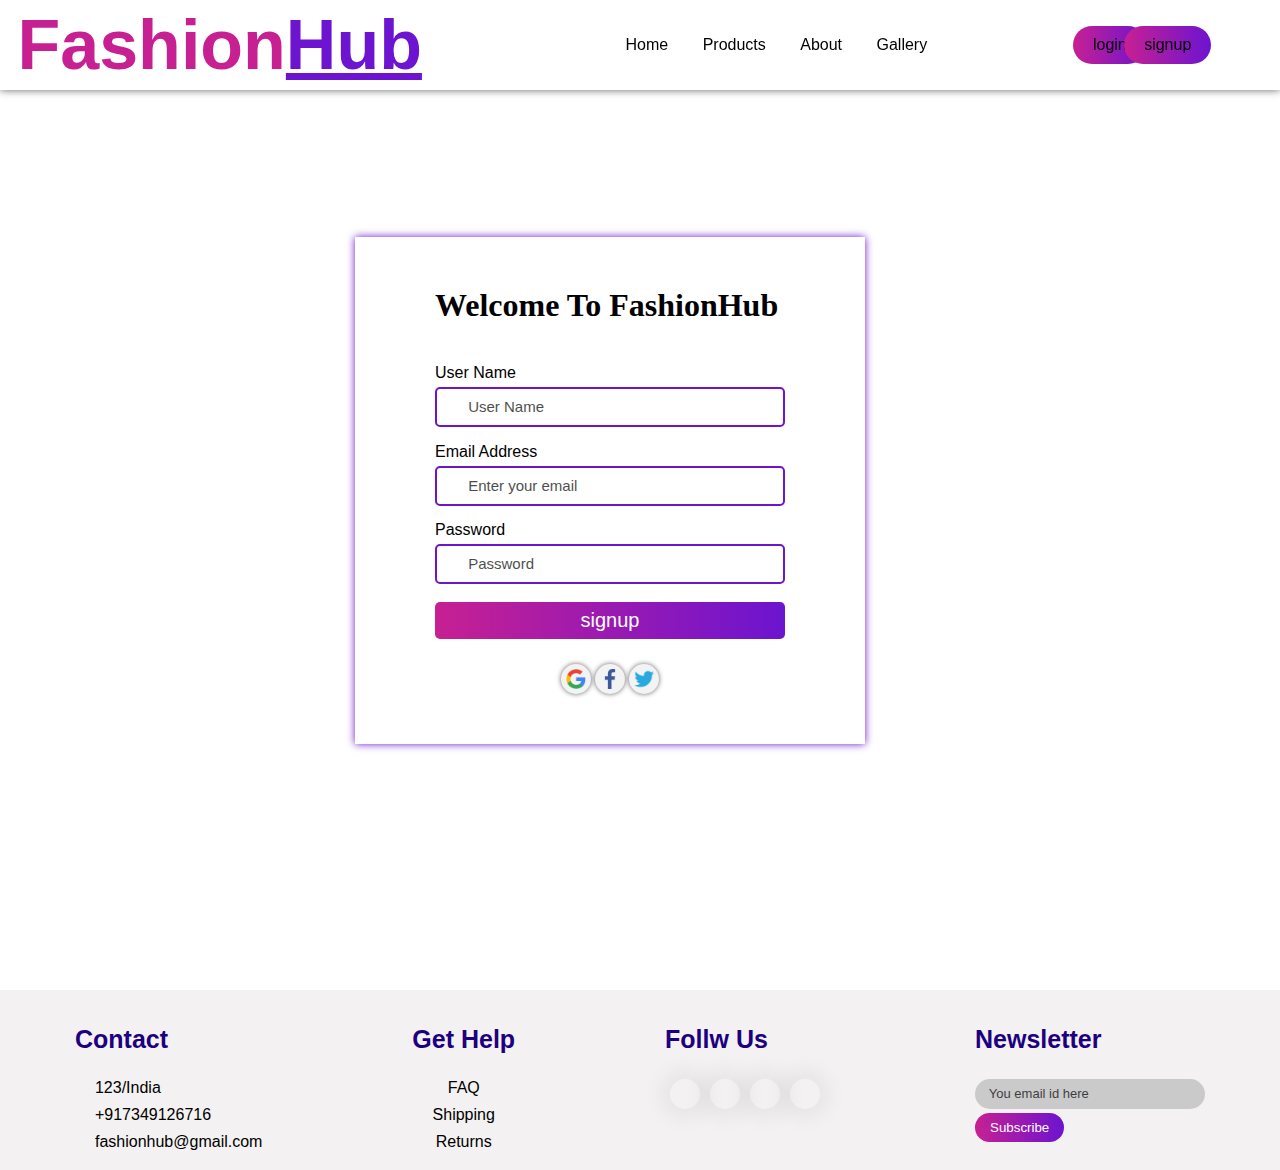
<file: signup.html>
<!DOCTYPE html>
<html lang="en">
<head>
    <meta charset="UTF-8">
    <meta name="viewport" content="width=device-width, initial-scale=1.0">
    <title>Login Page</title>
    <link rel="stylesheet" href="signup.css">
    <link rel="shortcut icon" href="image/logo.png">
    <link rel="stylesheet" href="https://cdnjs.cloudflare.com/ajax/libs/font-awesome/6.1.1/css/all.min.css" integrity="sha512-KfkfwYDsLkIlwQp6LFnl8zNdLGxu9YAA1QvwINks4PhcElQSvqcyVLLD9aMhXd13uQjoXtEKNosOWaZqXgel0g==" crossorigin="anonymous" referrerpolicy="no-referrer" />
</head>
<body>
    <section>
        <nav>
            <div class="logo">
                
                <h1>Fashion<span>Hub</span></h1>
            </div>

            <ul>
                <li><a href="index.html">Home</a></li>
                <li><a href="product.html">Products</a></li>
                <li><a href="about.html">About</a></li>
                <li><a href="gal.html">Gallery</a></li>
            </ul>

            <div class="icons">
                <i class="fa-solid fa-heart"></i>
                <i class="fa-solid fa-cart-shopping"></i>
                
            </div>

            <div class="signup">
                <i class="fa-solid fa-user"></i>
                <a href="login.html" class="btn">login</a>
            </div>

            <div class="signup">
                <i class="fa-solid fa-user"></i>
                <a href="signup.html" class="btn">signup</a>
            </div>

        </nav>
</section>

<!--signuo Form-->
    
<div class="login_form">
    
    <div class="right">
        <h1>Welcome To FashionHub</h1>

        <form action="#" method="post">
            <p>User Name</p>
            <div class="user">
                <i class="fa-solid fa-user"></i>
                <input type="text" name="user" placeholder="User Name" class="username">
            </div>

            <p>Email Address</p>
            <div class="user">
                <i class="fa-solid fa-user"></i>
                <input type="text" name="user" placeholder="Enter your email" class="username">
            </div>

            <p class="passworg_tag">Password</p>
            <div class="password">
                <i class="fa-solid fa-lock"></i>
                <input type="text" name="password" placeholder="Password">
            </div>
            <br>
            <button type="submit">signup</button>
            <div class="loging_icon">
                <a href="#"><img src="image/google.png"></a>
                <a href="#"><img src="image/facebook.png"></a>
                <a href="#"><img src="image/twitter.png"></a>
            </div>

        </form>

    </div>

</div>

<!--Footer-->

<footer>
    <div class="footer_main">
        <div class="tag">
            <h1>Contact</h1>
            <a href="#"><i class="fa-solid fa-house"></i>123/India</a>
            <a href="#"><i class="fa-solid fa-phone"></i>+917349126716</a>
            <a href="#"><i class="fa-solid fa-envelope"></i>fashionhub@gmail.com</a>
        </div>

        <div class="tag">
            <h1>Get Help</h1>
            <a href="#" class="center">FAQ</a>
            <a href="#" class="center">Shipping</a>
            <a href="#" class="center">Returns</a>
        </div>

        <div class="tag">
            <h1>Follw Us</h1>
            <div class="social_link">
                <a href="#"><i class="fa-brands fa-facebook-f"></i></a>
                <a href="#"><i class="fa-brands fa-twitter"></i></a>
                <a href="#"><i class="fa-brands fa-instagram"></i></a>
                <a href="#"><i class="fa-brands fa-linkedin-in"></i></a>                    
            </div>
        </div>

        <div class="tag">
            <h1>Newsletter</h1>
            <div class="search_bar">
                <input type="text" placeholder="You email id here">
                <button type="submit">Subscribe</button>
            </div>
        </div>

    </div>
</footer>


</body>
</html>

</body>
</html>
</file>
<file: style.css>
*{
    margin: 0;
    padding: 0;
    box-sizing: border-box;
    font-family: sans-serif;
}

html{
    scroll-behavior: smooth;
}

::-webkit-scrollbar{
    width: 15px;
}

::-webkit-scrollbar-track{
    border-radius: 5px;
    box-shadow: inset 0 0 10px rgba(0,0,0,0.25);
}

::-webkit-scrollbar-thumb{
    border-radius: 5px;
    background: linear-gradient(to top, #c72092 , #6c14d0);
}

section{
    width: 100%;
    height: 100vh;
    background-image: url(image/bg1.png);
    background-size: cover;
    background-position: center;
}

section nav{
    display: flex;
    align-items: center;
    justify-content: space-around;
    box-shadow: 0 0 8px rgba(0,0,0,0.6);
    background: white;
    position: fixed;
    top: 0;
    left: 0;
    right: 0;
    z-index: 100;
}

section nav .logo{
    font-size: 35px;
    color: #c72092;
    margin: 5px 0;
    cursor: pointer;
    position: relative;
    left: -4%;
}

section nav .logo span{
    color: #6c14d0;
    text-decoration: underline;
}

section nav ul{
    list-style: none;
}

section nav ul li{
    display: inline-block;
    margin: 5px 15px;
}

section nav ul li a{
    text-decoration: none;
    color: black;
    transition: 0.2s;
}

section nav ul li a:hover{
    color: #c72092;
}

section nav .icons i{
    margin: 0 4px;
    cursor: pointer;
    font-size: 18px;
    transition: 0.3s;
}

section nav .icons i:hover{
    color: #c72092;
}

section .main .main_content{
    display: flex;
    align-items: center;
    justify-content: space-around;
}

section .main .main_content .main_text h1{
    font-size: 90px;
    line-height: 70px;
    font-family: pyxidium quick;
    background: linear-gradient(to right, #c72092,#6c14d0);
    -webkit-background-clip: text;
    -webkit-text-fill-color: transparent;
    position: relative;
    top: 45px;
    left: 1%;
}

section .main .main_content .main_text h1 span{
    font-size: 70px;
    background: linear-gradient(to right, #c72092,#6c14d0);
    -webkit-background-clip: text;
    -webkit-text-fill-color: transparent;
}

section .main .main_content .main_text p{
    width: 600px;
    text-align: justify;
    line-height: 21px;
    position: relative;
    top: 13rem;
    left: 1%;
}

section .main .main_content .main_image img{
    width: 620px;
    position: relative;
    left: -34px;
    top: 10rem;
}

section .main .social_icon{
    position: absolute;
    top: 50%;
    left: 98%;
    transform: translate(-50%,-50%);
    font-size: 19px;
}

section .main .social_icon i{
    margin: 8px 0;
    cursor: pointer;
    transition: 0.3s;
}

section .main .social_icon i:hover{
    color: #c72092;
}

section .main .button{
    position: absolute;
    left: 6%;
    padding: 10px 20px;
    border-radius: 30px;
    background: linear-gradient(to right,#c72092 , #6c14d0);
    top: 40rem;
}

section .main .button a{
    color: white;
    text-decoration: none;
}

section .main .button i{
    color: white;
    margin-left: 5px;
    transition: 0.3s;
}

section .main .button:hover i{
    transform: translateX(6px);
}
.signup{
    border-radius: 2rem;
    margin-left: -10rem;
    padding: 10px 20px;
    background: linear-gradient(to right, #c72092 , #6c14d0);
    color: white;
}
section .btn{
text-decoration: none;
color: black;
}


/*Products*/

.products{
    width: 100%;
    height: 140vh;
    padding: 25px 0;
}

.products h1{
    margin: 35px 0;
    font-size: 60px;
    display: flex;
    align-items: center;
    justify-content: center;
    text-transform: uppercase;
    background: linear-gradient(to right, #c72092,#6c14d0);
    -webkit-background-clip: text;
    -webkit-text-fill-color: transparent;    
}

.products .box{
    width: 90%;
    margin: 0 auto;
    display: grid;
    grid-template-columns: 1fr 1fr 1fr 1fr;
    grid-gap: 25px 0;
}

.products .box .card{
    width: 290px;
    height: 440px;
    box-shadow: 0 0 8px #6c14d0;
    border-radius: 5px;
    text-align: center;
    padding: 10px 20px;
    background: #f6f6f6;
}

.products .box .card .small_card{
    display: flex;
    flex-flow: column;
    position: absolute;
    margin: 10px 0;
    transform: translateX(-20px);
    transition: 0.3s;
    opacity: 0;
}

.products .box .card:hover .small_card{
    transform: translateX(2px);
    cursor: pointer;
    opacity: 1;
}

.products .box .card .image{
    display: flex;
    align-items: center;
    justify-content: center;
}

.products .box .card .image img{
    width: 150px;
    margin: 15px 0;
    transition: 0.3s;
    height: 14rem;
}

.products .box .card:hover .image img{
    transform: scale(1.1);
}

.products .box .card .small_card i{
    width: 45px;
    height: 45px;
    border-radius: 5px;
    font-size: 18px;
    margin: 2px 0;
    line-height: 40px;
    border: 2px solid #999999;
    transition: 0.2s;
}

.products .box .card .small_card i:hover{
    color: #c72092;
}

.products .box .card .products_text h2{
    font-size: 30px;
    margin-top: 15px;
}

.products .box .card .products_text p{
    color: #91919191;
    line-height: 21px;
    margin: 8px 0;
}

.products .box .card .products_text h3{
    margin: 7px 0;
}

.products .box .card .products_text .products_star{
    color: orange;
    margin-bottom: 19px;
    cursor: pointer;
}

.products .box .card .products_text .btn{
    text-decoration: none;
    padding: 10px 20px;
    background: linear-gradient(to right, #c72092 , #6c14d0);
    color: white;
}





/*Services*/

.services{
    width: 70%;
    margin: 0 auto;
    text-align: center;
    padding: 80px 0 10px 0;
}

.services h1{
    font-size: 60px;
    text-transform: uppercase;
}

.services h1 span{
    margin-left: 15px;
    background: linear-gradient(to left, #c72092 , #6c14d0);
    -webkit-background-clip: text;
    -webkit-text-fill-color: transparent;    
}

.services .services_cards{
    width: 80%;
    margin: 0 auto;
    display: flex;
    align-items: center;
    justify-content: space-between;
    position: relative;
    top: 50px;
}

.services .services_box i{
    font-size: 60px;
    color: orange;
    margin: 20px 0;
    cursor: pointer;
}

.services .services_box h3{
    margin-bottom: 12px;
    font-size: 19px;
}

.services .services_box p{
    text-align: center;
    color: #919191;
    margin-bottom: 60px;
}

/* login form */



/*Login Form*/

.login_form{
    width: 100%;
    height: 100vh;
    display: flex;
    justify-content: space-around;
    align-items: center;
    /* background-color:black; */
    background-size: cover;
    background-position: center;
}

.login_form .left img{
    width: 650px;
    margin-top: -2rem;
    height: 36rem;
}

.login_form .right{
    position: relative;
    top: -50px;
    left: -60px;
    padding: 50px 80px;
    box-shadow: 0 0 8px #6c14d0;
    /* background-color: white; */
}

.login_form .right h1{
    font-family: prevattscriptssk;
    font-size: 2rem;
    margin-bottom: 40px;
}

.login_form .right p{
    margin-bottom: 5px;
}

.login_form .right .user{
    border: 2px solid #6c14d0;
    border-radius: 5px;
    width: 350px;
    height: 40px;
    display: flex;
}

.login_form .right .user i{
    position: relative;
    top: 9px;
    left: 15px;
    color: #c72092;
}

.login_form .right .user .username{
    position: relative;
    left: 9%;
    width: 295px;
    background: none;
    outline: none;
    border: none;
    display: flex;
    font-size: 15px;
}

.login_form .right .passworg_tag{
    margin: 15px 0 5px 0;
}

.login_form .right .password{
    border: 2px solid #6c14d0;
    border-radius: 5px;
    width: 350px;
    height: 40px;
    display: flex;
}

.login_form .right .password i{
    position: relative;
    top: 9px;
    left: 15px;
    color: #c72092;
}

.login_form .right .password input{
    position: relative;
    left: 9%;
    width: 295px;
    background: none;
    border: none;
    outline: none;
    display: flex;
    font-size: 15px;
}

::-webkit-input-placeholder{
    color: black;
    opacity: 0.7;
}

.login_form .right .forget{
    position: relative;
    left: 60%;
    margin: 6px 0 10px 0;
    cursor: pointer;
}

.login_form .right button{
    width: 350px;
    color: white;
    padding: 7px 20px;
    border: none;
    border-radius: 5px;
    font-size: 20px;
    cursor: pointer;
    background: linear-gradient(to right, #c72092 , #6c14d0);
}

.login_form .right .loging_icon{
    display: flex;
    align-items: center;
    justify-content: center;
    margin-top: 25px;
}
.login_form .right .loging_icon a{
    width: 30px;
    height: 30px;
    margin: 0 2px;
    border-radius: 50%;
    background: #f3f3f3;
    box-shadow: 0 0 5px rgba(0,0,0,0.6);
}

.login_form .right .loging_icon img{
    width: 20px;
    margin: 5px 5px;
}

.btttn{
    border-radius: 2rem;
    padding: 10px 20px;
    background: linear-gradient(to right, #c72092 , #6c14d0);
    color: white;
    text-align: center;
    width: 7rem;
    margin-left: 7rem;
}
.bttn{
text-decoration: none;
color: black;
font-size: larger;
}



/*Footer*/

footer{
    width: 100%;
}

footer .footer_main{
    width: 100%;
    background: #f3f1f1;
    display: flex;
    justify-content: space-around;
}

footer .footer_main .tag{
    margin: 10px 0;
}

footer .footer_main .tag .center{
    text-align: center;
}

footer .footer_main .tag h1{
    font-size: 25px;
    margin: 25px 0;
    color: #1c0080;
}

footer .footer_main .tag a{
    display: block;
    color: black;
    text-decoration: none;
    margin: 9px 0;
}

footer .footer_main .tag a i{
    padding: 0 10px;
    transition: 0.3;
}

footer .footer_main .tag a i:hover{
    color: #c72092;
}

footer .footer_main .tag .social_link{
    display: flex;
}

footer .footer_main .tag .social_link a{
    width: 30px;
    height: 30px;
    border-radius: 50%;
    text-align: center;
    text-decoration: none;
    color: black;
    box-shadow: 0 0 20px 10px rgba(0,0,0,0.05);
    position: relative;
    margin: 0 5px;
    z-index: 10;
    overflow: hidden;
}

footer .footer_main .tag .social_link a .fa-brands{
    font-size: 15px;
    line-height: 30px;
    z-index: 10;
    position: relative;
    transition: 0.5s;
}

footer .footer_main .tag .social_link a:hover i{
    color: white;
}

footer .footer_main .tag .social_link a::after{
    content: '';
    width: 100%;
    height: 100%;
    top: 0;
    left: -90px;
    background: linear-gradient(-45deg, #c72092 , #6c14d0);
    position: absolute;
    z-index: -10;
    transition: 0.5s;
}

footer .footer_main .tag .social_link a:hover::after{
    left: 0;
}

footer .footer_main .tag .search_bar{
    width: 230px;
    height: 30px;
    background: rgb(202, 202, 202);
    border-radius: 25px;
}

footer .footer_main .tag .search_bar input{
    width: 200px;
    padding: 2px 0;
    position: relative;
    top: 17%;
    left: 6%;
    border: none;
    background: none;
    outline: none;
    font-size: 13px;
}

footer .footer_main .tag .search_bar button{
    padding: 7px 15px;
    background: linear-gradient(to right, #c72092 , #6c14d0);
    border: none;
    margin-top: 15px;
    border-radius: 25px;
    color: white;
    cursor: pointer;
}
</file>
<file: about.css>
*{
    margin: 0;
    padding: 0;
    box-sizing: border-box;
    font-family: sans-serif;
}

html{
    scroll-behavior: smooth;
}

section nav{
    display: flex;
    align-items: center;
    justify-content: space-around;
    box-shadow: 0 0 8px rgba(0,0,0,0.6);
    background: white;
    position: fixed;
    top: 0;
    left: 0;
    right: 0;
    z-index: 100;
}

section nav .logo{
    font-size: 35px;
    color: #c72092;
    margin: 5px 0;
    cursor: pointer;
    position: relative;
    left: -4%;
}

section nav .logo span{
    color: #6c14d0;
    text-decoration: underline;
}

section nav ul{
    list-style: none;
}

section nav ul li{
    display: inline-block;
    margin: 5px 15px;
}

section nav ul li a{
    text-decoration: none;
    color: black;
    transition: 0.2s;
}

section nav ul li a:hover{
    color: #c72092;
}

section nav .icons i{
    margin: 0 4px;
    cursor: pointer;
    font-size: 18px;
    transition: 0.3s;
}

section nav .icons i:hover{
    color: #c72092;
}
.signup{
    border-radius: 2rem;
    margin-left: -10rem;
    padding: 10px 20px;
    background: linear-gradient(to right, #c72092 , #6c14d0);
    color: white;
}
section .btn{
text-decoration: none;
color: black;
}

/*About*/

section.about {
    margin: 8rem auto;
    max-width: 1200px;
  }
  
  .about .company-info {
    margin-top: 30px;
  }
  
  .about h3 {
    margin: 30px 0 10px;
    font-size: 2rem;
  }
  
  .about .team {
    text-align: left;
    width: 100%;
  }
  
  .about .team ul {
    padding-left: 20px;
  }
  .about p{
    font-size: larger;
  }
  .about ul{
    font-size: larger;
  }



/*Footer*/

footer{
    width: 100%;
    /* margin-top: -5rem; */
}

footer .footer_main{
    width: 100%;
    background: #f3f1f1;
    display: flex;
    justify-content: space-around;
}

footer .footer_main .tag{
    margin: 10px 0;
}

footer .footer_main .tag .center{
    text-align: center;
}

footer .footer_main .tag h1{
    font-size: 25px;
    margin: 25px 0;
    color: #1c0080;
}

footer .footer_main .tag a{
    display: block;
    color: black;
    text-decoration: none;
    margin: 9px 0;
}

footer .footer_main .tag a i{
    padding: 0 10px;
    transition: 0.3;
}

footer .footer_main .tag a i:hover{
    color: #c72092;
}

footer .footer_main .tag .social_link{
    display: flex;
}

footer .footer_main .tag .social_link a{
    width: 30px;
    height: 30px;
    border-radius: 50%;
    text-align: center;
    text-decoration: none;
    color: black;
    box-shadow: 0 0 20px 10px rgba(0,0,0,0.05);
    position: relative;
    margin: 0 5px;
    z-index: 10;
    overflow: hidden;
}

footer .footer_main .tag .social_link a .fa-brands{
    font-size: 15px;
    line-height: 30px;
    z-index: 10;
    position: relative;
    transition: 0.5s;
}

footer .footer_main .tag .social_link a:hover i{
    color: white;
}

footer .footer_main .tag .social_link a::after{
    content: '';
    width: 100%;
    height: 100%;
    top: 0;
    left: -90px;
    background: linear-gradient(-45deg, #c72092 , #6c14d0);
    position: absolute;
    z-index: -10;
    transition: 0.5s;
}

footer .footer_main .tag .social_link a:hover::after{
    left: 0;
}

footer .footer_main .tag .search_bar{
    width: 230px;
    height: 30px;
    background: rgb(202, 202, 202);
    border-radius: 25px;
}

footer .footer_main .tag .search_bar input{
    width: 200px;
    padding: 2px 0;
    position: relative;
    top: 17%;
    left: 6%;
    border: none;
    background: none;
    outline: none;
    font-size: 13px;
}

footer .footer_main .tag .search_bar button{
    padding: 7px 15px;
    background: linear-gradient(to right, #c72092 , #6c14d0);
    border: none;
    margin-top: 15px;
    border-radius: 25px;
    color: white;
    cursor: pointer;
}
</file>
<file: gal.css>
body{
   background-color: #fbbef8;
}
*{ 
    margin: 0;
   padding: 0;
   /* box-sizing: border-box; */
   font-family: sans-serif;
}

html{
   scroll-behavior: smooth;
} 

section nav{
   display: flex;
   align-items: center;
   justify-content: space-around;
   box-shadow: 0 0 8px rgba(0,0,0,0.6);
   background: white;
   position: fixed;
   top: 0;
   left: 0;
   right: 0;
   z-index: 100;
}

section nav .logo{
   font-size: 35px;
   color: #c72092;
   margin: 5px 0;
   cursor: pointer;
   position: relative;
   left: -4%;
}

section nav .logo span{
   color: #6c14d0;
   text-decoration: underline;
}

section nav ul{
   list-style: none;
}

section nav ul li{
   display: inline-block;
   margin: 5px 15px;
}

section nav ul li a{
   text-decoration: none;
   color: black;
   transition: 0.2s;
}

section nav ul li a:hover{
   color: #c72092;
}

section nav .icons i{
   margin: 0 4px;
   cursor: pointer;
   font-size: 18px;
   transition: 0.3s;
}

section nav .icons i:hover{
   color: #c72092;
}
.signup{
   border-radius: 2rem;
   margin-left: -10rem;
   padding: 10px 20px;
   background: linear-gradient(to right, #c72092 , #6c14d0);
   color: white;
}
section .btn{
text-decoration: none;
color: black;
}

/* gallery */
#slider {
    margin: 0 auto;
    width: 450px;
    max-width: 100%;
    text-align: center;
 }
 #slider input[type=radio] {
    display: none;
 }
 #slider label {
    cursor:pointer;
    text-decoration: none;
 }
 #slides {
    padding: 10px;
    border: 3px solid #101010;
    background: #fff;
    position: relative;
    z-index: 1;
    height: 30rem;
    margin-top: 5rem;
 }
 #overflow {
    width: 100%;
    overflow: hidden;
 }
 #slide1:checked ~ #slides .inner {
    margin-left: 0;
 }
 #slide2:checked ~ #slides .inner {
    margin-left: -100%;
 }
 #slide3:checked ~ #slides .inner {
    margin-left: -200%;
 }
 #slide4:checked ~ #slides .inner {
    margin-left: -300%;
 }
 #slides .inner {
    transition: margin-left 800ms cubic-bezier(0.770, 0.000, 0.175, 1.000);
    width: 400%;
    line-height: 0;
    height: 300px;
 }
 #slides .slide {
    width: 25%;
    float:left;
    display: flex;
    justify-content: center;
    align-items: center;
    height: 100%;
    color: #fff;
 }
 #slides .slide_1 {
    /* background: url(image/denim\ jacket.jpg); */
     height: 30rem; 

 }
 #slides .slide_2 {
    /* background: #003459; */
 }
 #slides .slide_3 {
    /* background: #007EA7; */
 }
 #slides .slide_4 {
    /* background: #00A8E8; */
 }
 #controls {
    margin: -180px 0 0 0;
    width: 100%;
    height: 50px;
    z-index: 3;
    position: relative;
 }
 #controls label {
    transition: opacity 0.2s ease-out;
    display: none;
    width: 50px;
    height: 50px;
    opacity: .4;
 }
 #controls label:hover {
    opacity: 1;
 }
 #slide1:checked ~ #controls label:nth-child(2),
 #slide2:checked ~ #controls label:nth-child(3),
 #slide3:checked ~ #controls label:nth-child(4),
 #slide4:checked ~ #controls label:nth-child(1) {
    background: url(https://image.flaticon.com/icons/svg/130/130884.svg) no-repeat;
    float:right;
    margin: 0 -50px 0 0;
    display: block;
 }
 #slide1:checked ~ #controls label:nth-last-child(2),
 #slide2:checked ~ #controls label:nth-last-child(3),
 #slide3:checked ~ #controls label:nth-last-child(4),
 #slide4:checked ~ #controls label:nth-last-child(1) {
    background: url(https://image.flaticon.com/icons/svg/130/130882.svg) no-repeat;
    float:left;
    margin: 0 0 0 -50px;
    display: block;
 }
 #bullets {
    margin: 150px 0 0;
    text-align: center;
 }
 #bullets label {
    display: inline-block;
    width: 10px;
    height: 10px;
    border-radius:100%;
    background: #f13303;
    margin: 0 10px;
 }
 #slide1:checked ~ #bullets label:nth-child(1),
 #slide2:checked ~ #bullets label:nth-child(2),
 #slide3:checked ~ #bullets label:nth-child(3),
 #slide4:checked ~ #bullets label:nth-child(4) {
    background: #0a0a0a;
 }


 /*Products*/

.models{
   width: 100%;
   height: 140vh;
   padding: 25px 0;
}

.models h1{
   margin: 10px 0;
   font-size: 120px;
   display: flex;
   align-items: center;
   justify-content: center;
   text-transform: uppercase;
   background: linear-gradient(to right, #070707,#030303);
   -webkit-background-clip: text;
   -webkit-text-fill-color: transparent;    
}

.models .box{
   width: 90%;
   margin: 0 auto;
   display: grid;
   grid-template-columns: 1fr 1fr 1fr 1fr;
   grid-gap: 25px 0;
}

.models .box .card{
   width: 290px;
   height: 440px;
   box-shadow: 0 0 8px #070707;
   border-radius: 5px;
   text-align: center;
   padding: 10px 20px;
   background: #f6f6f6;
}

.models .box .card .small_card{
   display: flex;
   flex-flow: column;
   position: absolute;
   margin: 10px 0;
   transform: translateX(-20px);
   transition: 0.3s;
   opacity: 0;
}

.models .box .card:hover .small_card{
   transform: translateX(2px);
   cursor: pointer;
   opacity: 1;
}

.models .box .card .image{
   display: flex;
   align-items: center;
   justify-content: center;
}

.models .box .card .image img{
   width: 100%;
   margin: 15px 0;
   transition: 0.3s;
   height: 24rem;
}

.models .box .card:hover .image img{
   transform: scale(1.1);
}


/*Footer*/

footer{
   width: 100%;
   margin-top: 40rem;
}

footer .footer_main{
   width: 100%;
   background: #f3f1f1;
   display: flex;
   justify-content: space-around;
}

footer .footer_main .tag{
   margin: 10px 0;
}

footer .footer_main .tag .center{
   text-align: center;
}

footer .footer_main .tag h1{
   font-size: 25px;
   margin: 25px 0;
   color: #1c0080;
}

footer .footer_main .tag a{
   display: block;
   color: black;
   text-decoration: none;
   margin: 9px 0;
}

footer .footer_main .tag a i{
   padding: 0 10px;
   transition: 0.3;
}

footer .footer_main .tag a i:hover{
   color: #c72092;
}

footer .footer_main .tag .social_link{
   display: flex;
}

footer .footer_main .tag .social_link a{
   width: 30px;
   height: 30px;
   border-radius: 50%;
   text-align: center;
   text-decoration: none;
   color: black;
   box-shadow: 0 0 20px 10px rgba(0,0,0,0.05);
   position: relative;
   margin: 0 5px;
   z-index: 10;
   overflow: hidden;
}

footer .footer_main .tag .social_link a .fa-brands{
   font-size: 15px;
   line-height: 30px;
   z-index: 10;
   position: relative;
   transition: 0.5s;
}

footer .footer_main .tag .social_link a:hover i{
   color: white;
}

footer .footer_main .tag .social_link a::after{
   content: '';
   width: 100%;
   height: 100%;
   top: 0;
   left: -90px;
   background: linear-gradient(-45deg, #c72092 , #6c14d0);
   position: absolute;
   z-index: -10;
   transition: 0.5s;
}

footer .footer_main .tag .social_link a:hover::after{
   left: 0;
}

footer .footer_main .tag .search_bar{
   width: 230px;
   height: 30px;
   background: rgb(202, 202, 202);
   border-radius: 25px;
}

footer .footer_main .tag .search_bar input{
   width: 200px;
   padding: 2px 0;
   position: relative;
   top: 17%;
   left: 6%;
   border: none;
   background: none;
   outline: none;
   font-size: 13px;
}

footer .footer_main .tag .search_bar button{
   padding: 7px 15px;
   background: linear-gradient(to right, #c72092 , #6c14d0);
   border: none;
   margin-top: 15px;
   border-radius: 25px;
   color: white;
   cursor: pointer;
}
</file>
<file: login.css>
*{
    margin: 0;
    padding: 0;
    box-sizing: border-box;
    font-family: sans-serif;
}

html{
    scroll-behavior: smooth;
}

::-webkit-scrollbar{
    width: 15px;
}

::-webkit-scrollbar-track{
    border-radius: 5px;
    box-shadow: inset 0 0 10px rgba(0,0,0,0.25);
}

::-webkit-scrollbar-thumb{
    border-radius: 5px;
    background: linear-gradient(to top, #c72092 , #6c14d0);
}

section{
    width: 100%;
    height: 10vh;
    /* background-image: url(image/bg1.png); */
    background-size: cover;
    background-position: center;
}

section nav{
    display: flex;
    align-items: center;
    justify-content: space-around;
    box-shadow: 0 0 8px rgba(0,0,0,0.6);
    background: white;
    position: fixed;
    top: 0;
    left: 0;
    right: 0;
    z-index: 100;
}

section nav .logo{
    font-size: 35px;
    color: #c72092;
    margin: 5px 0;
    cursor: pointer;
    position: relative;
    left: -4%;
}

section nav .logo span{
    color: #6c14d0;
    text-decoration: underline;
}

section nav ul{
    list-style: none;
}

section nav ul li{
    display: inline-block;
    margin: 5px 15px;
}

section nav ul li a{
    text-decoration: none;
    color: black;
    transition: 0.2s;
}

section nav ul li a:hover{
    color: #c72092;
}

section nav .icons i{
    margin: 0 4px;
    cursor: pointer;
    font-size: 18px;
    transition: 0.3s;
}

section nav .icons i:hover{
    color: #c72092;
}
.signup{
    border-radius: 2rem;
    margin-left: -10rem;
    padding: 10px 20px;
    background: linear-gradient(to right, #c72092 , #6c14d0);
    color: white;
}
section .btn{
text-decoration: none;
color: black;
}


/*Login Form*/

.login_form{
    width: 100%;
    height: 100vh;
    display: flex;
    justify-content: space-around;
    align-items: center;
    /* background-color:black; */
    background-size: cover;
    background-position: center;
}

.login_form .left img{
    width: 650px;
    margin-top: -2rem;
    height: 36rem;
}

.login_form .right{
    position: relative;
    top: -50px;
    left: -60px;
    padding: 50px 80px;
    box-shadow: 0 0 8px #6c14d0;
    /* background-color: white; */
}

.login_form .right h1{
    font-family: prevattscriptssk;
    font-size: 45px;
    margin-bottom: 40px;
}

.login_form .right p{
    margin-bottom: 5px;
}

.login_form .right .user{
    border: 2px solid #6c14d0;
    border-radius: 5px;
    width: 350px;
    height: 40px;
    display: flex;
}

.login_form .right .user i{
    position: relative;
    top: 9px;
    left: 15px;
    color: #c72092;
}

.login_form .right .user .username{
    position: relative;
    left: 9%;
    width: 295px;
    background: none;
    outline: none;
    border: none;
    display: flex;
    font-size: 15px;
}

.login_form .right .passworg_tag{
    margin: 15px 0 5px 0;
}

.login_form .right .password{
    border: 2px solid #6c14d0;
    border-radius: 5px;
    width: 350px;
    height: 40px;
    display: flex;
}

.login_form .right .password i{
    position: relative;
    top: 9px;
    left: 15px;
    color: #c72092;
}

.login_form .right .password input{
    position: relative;
    left: 9%;
    width: 295px;
    background: none;
    border: none;
    outline: none;
    display: flex;
    font-size: 15px;
}

::-webkit-input-placeholder{
    color: black;
    opacity: 0.7;
}

.login_form .right .forget{
    position: relative;
    left: 60%;
    margin: 6px 0 10px 0;
    cursor: pointer;
}

.login_form .right button{
    width: 350px;
    color: white;
    padding: 7px 20px;
    border: none;
    border-radius: 5px;
    font-size: 20px;
    cursor: pointer;
    background: linear-gradient(to right, #c72092 , #6c14d0);
}

.login_form .right .loging_icon{
    display: flex;
    align-items: center;
    justify-content: center;
    margin-top: 25px;
}
.login_form .right .loging_icon a{
    width: 30px;
    height: 30px;
    margin: 0 2px;
    border-radius: 50%;
    background: #f3f3f3;
    box-shadow: 0 0 5px rgba(0,0,0,0.6);
}

.login_form .right .loging_icon img{
    width: 20px;
    margin: 5px 5px;
}


/*Footer*/

footer{
    width: 100%;
}

footer .footer_main{
    width: 100%;
    background: #f3f1f1;
    display: flex;
    justify-content: space-around;
}

footer .footer_main .tag{
    margin: 10px 0;
}

footer .footer_main .tag .center{
    text-align: center;
}

footer .footer_main .tag h1{
    font-size: 25px;
    margin: 25px 0;
    color: #1c0080;
}

footer .footer_main .tag a{
    display: block;
    color: black;
    text-decoration: none;
    margin: 9px 0;
}

footer .footer_main .tag a i{
    padding: 0 10px;
    transition: 0.3;
}

footer .footer_main .tag a i:hover{
    color: #c72092;
}

footer .footer_main .tag .social_link{
    display: flex;
}

footer .footer_main .tag .social_link a{
    width: 30px;
    height: 30px;
    border-radius: 50%;
    text-align: center;
    text-decoration: none;
    color: black;
    box-shadow: 0 0 20px 10px rgba(0,0,0,0.05);
    position: relative;
    margin: 0 5px;
    z-index: 10;
    overflow: hidden;
}

footer .footer_main .tag .social_link a .fa-brands{
    font-size: 15px;
    line-height: 30px;
    z-index: 10;
    position: relative;
    transition: 0.5s;
}

footer .footer_main .tag .social_link a:hover i{
    color: white;
}

footer .footer_main .tag .social_link a::after{
    content: '';
    width: 100%;
    height: 100%;
    top: 0;
    left: -90px;
    background: linear-gradient(-45deg, #c72092 , #6c14d0);
    position: absolute;
    z-index: -10;
    transition: 0.5s;
}

footer .footer_main .tag .social_link a:hover::after{
    left: 0;
}

footer .footer_main .tag .search_bar{
    width: 230px;
    height: 30px;
    background: rgb(202, 202, 202);
    border-radius: 25px;
}

footer .footer_main .tag .search_bar input{
    width: 200px;
    padding: 2px 0;
    position: relative;
    top: 17%;
    left: 6%;
    border: none;
    background: none;
    outline: none;
    font-size: 13px;
}

footer .footer_main .tag .search_bar button{
    padding: 7px 15px;
    background: linear-gradient(to right, #c72092 , #6c14d0);
    border: none;
    margin-top: 15px;
    border-radius: 25px;
    color: white;
    cursor: pointer;
}
</file>
<file: product.css>
body{
    background-image: url('image/bg3.jpg');
}
*{
    margin: 0;
    padding: 0;
    box-sizing: border-box;
    font-family: sans-serif;
}

html{
    scroll-behavior: smooth;
}

/* ::-webkit-scrollbar{
    width: 15px;
}

::-webkit-scrollbar-track{
    border-radius: 5px;
    box-shadow: inset 0 0 10px rgba(0,0,0,0.25);
}

::-webkit-scrollbar-thumb{
    border-radius: 5px;
    background: linear-gradient(to top, #c72092 , #6c14d0);
}

section{
    width: 100%;
    height: 100vh;
    background-image: url(image/bg1.png);
    background-size: cover;
    background-position: center;
} */

section nav{
    display: flex;
    align-items: center;
    justify-content: space-around;
    box-shadow: 0 0 8px rgba(0,0,0,0.6);
    background: white;
    position: fixed;
    top: 0;
    left: 0;
    right: 0;
    z-index: 100;
}

section nav .logo{
    font-size: 35px;
    color: #c72092;
    margin: 5px 0;
    cursor: pointer;
    position: relative;
    left: -4%;
}

section nav .logo span{
    color: #6c14d0;
    text-decoration: underline;
}

section nav ul{
    list-style: none;
}

section nav ul li{
    display: inline-block;
    margin: 5px 15px;
}

section nav ul li a{
    text-decoration: none;
    color: black;
    transition: 0.2s;
}

section nav ul li a:hover{
    color: #c72092;
}

section nav .icons i{
    margin: 0 4px;
    cursor: pointer;
    font-size: 18px;
    transition: 0.3s;
}

section nav .icons i:hover{
    color: #c72092;
}
.signup{
    border-radius: 2rem;
    margin-left: -10rem;
    padding: 10px 20px;
    background: linear-gradient(to right, #c72092 , #6c14d0);
    color: white;
}
section .btn{
text-decoration: none;
color: black;
}
/*Products*/

.products{
    width: 100%;
    height: 140vh;
    padding: 25px 0;
}

.products h1{
    margin: 35px 0;
    font-size: 60px;
    display: flex;
    align-items: center;
    justify-content: center;
    text-transform: uppercase;
    background: linear-gradient(to right, #c72092,#6c14d0);
    -webkit-background-clip: text;
    -webkit-text-fill-color: transparent;    
}

.products .box{
    width: 90%;
    margin: 0 auto;
    display: grid;
    grid-template-columns: 1fr 1fr 1fr 1fr;
    grid-gap: 25px 0;
}

.products .box .card{
    width: 290px;
    height: 440px;
    box-shadow: 0 0 8px #6c14d0;
    border-radius: 5px;
    text-align: center;
    padding: 10px 20px;
    background: #f6f6f6;
}

.products .box .card .small_card{
    display: flex;
    flex-flow: column;
    position: absolute;
    margin: 10px 0;
    transform: translateX(-20px);
    transition: 0.3s;
    opacity: 0;
}

.products .box .card:hover .small_card{
    transform: translateX(2px);
    cursor: pointer;
    opacity: 1;
}

.products .box .card .image{
    display: flex;
    align-items: center;
    justify-content: center;
}

.products .box .card .image img{
    width: 150px;
    margin: 15px 0;
    transition: 0.3s;
    height: 14rem;
}

.products .box .card:hover .image img{
    transform: scale(1.1);
}

.products .box .card .small_card i{
    width: 45px;
    height: 45px;
    border-radius: 5px;
    font-size: 18px;
    margin: 2px 0;
    line-height: 40px;
    border: 2px solid #999999;
    transition: 0.2s;
}

.products .box .card .small_card i:hover{
    color: #c72092;
}

.products .box .card .products_text h2{
    font-size: 30px;
    margin-top: 15px;
}

.products .box .card .products_text p{
    color: #91919191;
    line-height: 21px;
    margin: 8px 0;
}

.products .box .card .products_text h3{
    margin: 7px 0;
}

.products .box .card .products_text .products_star{
    color: orange;
    margin-bottom: 19px;
    cursor: pointer;
}

.products .box .card .products_text .btn{
    text-decoration: none;
    padding: 10px 20px;
    background: linear-gradient(to right, #c72092 , #6c14d0);
    color: white;
}



/*Footer*/

footer{
    width: 100%;
}

footer .footer_main{
    width: 100%;
    background: #f3f1f1;
    display: flex;
    justify-content: space-around;
     margin-top: 62rem; 
     /* position: fixed; */
}

footer .footer_main .tag{
    margin: 10px 0;
}

footer .footer_main .tag .center{
    text-align: center;
}

footer .footer_main .tag h1{
    font-size: 25px;
    margin: 25px 0;
    color: #1c0080;
}

footer .footer_main .tag a{
    display: block;
    color: black;
    text-decoration: none;
    margin: 9px 0;
}

footer .footer_main .tag a i{
    padding: 0 10px;
    transition: 0.3;
}

footer .footer_main .tag a i:hover{
    color: #c72092;
}

footer .footer_main .tag .social_link{
    display: flex;
}

footer .footer_main .tag .social_link a{
    width: 30px;
    height: 30px;
    border-radius: 50%;
    text-align: center;
    text-decoration: none;
    color: black;
    box-shadow: 0 0 20px 10px rgba(0,0,0,0.05);
    position: relative;
    margin: 0 5px;
    z-index: 10;
    overflow: hidden;
}

footer .footer_main .tag .social_link a .fa-brands{
    font-size: 15px;
    line-height: 30px;
    z-index: 10;
    position: relative;
    transition: 0.5s;
}

footer .footer_main .tag .social_link a:hover i{
    color: white;
}

footer .footer_main .tag .social_link a::after{
    content: '';
    width: 100%;
    height: 100%;
    top: 0;
    left: -90px;
    background: linear-gradient(-45deg, #c72092 , #6c14d0);
    position: absolute;
    z-index: -10;
    transition: 0.5s;
}

footer .footer_main .tag .social_link a:hover::after{
    left: 0;
}

footer .footer_main .tag .search_bar{
    width: 230px;
    height: 30px;
    background: rgb(202, 202, 202);
    border-radius: 25px;
}

footer .footer_main .tag .search_bar input{
    width: 200px;
    padding: 2px 0;
    position: relative;
    top: 17%;
    left: 6%;
    border: none;
    background: none;
    outline: none;
    font-size: 13px;
}

footer .footer_main .tag .search_bar button{
    padding: 7px 15px;
    background: linear-gradient(to right, #c72092 , #6c14d0);
    border: none;
    margin-top: 15px;
    border-radius: 25px;
    color: white;
    cursor: pointer;
}
</file>
<file: signup.css>
*{
    margin: 0;
    padding: 0;
    box-sizing: border-box;
    font-family: sans-serif;
}

html{
    scroll-behavior: smooth;
}

::-webkit-scrollbar{
    width: 15px;
}

::-webkit-scrollbar-track{
    border-radius: 5px;
    box-shadow: inset 0 0 10px rgba(0,0,0,0.25);
}

::-webkit-scrollbar-thumb{
    border-radius: 5px;
    background: linear-gradient(to top, #c72092 , #6c14d0);
}

section{
    width: 100%;
    height: 10vh;
    /* background-image: url(image/bg1.png); */
    background-size: cover;
    background-position: center;
}

section nav{
    display: flex;
    align-items: center;
    justify-content: space-around;
    box-shadow: 0 0 8px rgba(0,0,0,0.6);
    background: white;
    position: fixed;
    top: 0;
    left: 0;
    right: 0;
    z-index: 100;
}

section nav .logo{
    font-size: 35px;
    color: #c72092;
    margin: 5px 0;
    cursor: pointer;
    position: relative;
    left: -4%;
}

section nav .logo span{
    color: #6c14d0;
    text-decoration: underline;
}

section nav ul{
    list-style: none;
}

section nav ul li{
    display: inline-block;
    margin: 5px 15px;
}

section nav ul li a{
    text-decoration: none;
    color: black;
    transition: 0.2s;
}

section nav ul li a:hover{
    color: #c72092;
}

section nav .icons i{
    margin: 0 4px;
    cursor: pointer;
    font-size: 18px;
    transition: 0.3s;
}

section nav .icons i:hover{
    color: #c72092;
}
.signup{
    border-radius: 2rem;
    margin-left: -10rem;
    padding: 10px 20px;
    background: linear-gradient(to right, #c72092 , #6c14d0);
    color: white;
}
section .btn{
text-decoration: none;
color: black;
}


/*signup Form*/

.login_form{
    width: 100%;
    height: 100vh;
    display: flex;
    justify-content: space-around;
    align-items: center;
    /* background-color:black; */
    background-size: cover;
    background-position: center;
}

.login_form .right{
    position: relative;
    top: -50px;
    left: -30px;
    padding: 50px 80px;
    box-shadow: 0 0 8px #6c14d0;
    /* background-color: white; */
}

.login_form .right h1{
    font-family: prevattscriptssk;
    font-size: 2rem;
    margin-bottom: 40px;
}

.login_form .right p{
    margin-bottom: 5px;
    margin-top: 1rem;
}

.login_form .right .user{
    border: 2px solid #6c14d0;
    border-radius: 5px;
    width: 350px;
    height: 40px;
    display: flex;
}

.login_form .right .user i{
    position: relative;
    top: 9px;
    left: 15px;
    color: #c72092;
}

.login_form .right .user .username{
    position: relative;
    left: 9%;
    width: 295px;
    background: none;
    outline: none;
    border: none;
    display: flex;
    font-size: 15px;
}

.login_form .right .passworg_tag{
    margin: 15px 0 5px 0;
}

.login_form .right .password{
    border: 2px solid #6c14d0;
    border-radius: 5px;
    width: 350px;
    height: 40px;
    display: flex;
}

.login_form .right .password i{
    position: relative;
    top: 9px;
    left: 15px;
    color: #c72092;
}

.login_form .right .password input{
    position: relative;
    left: 9%;
    width: 295px;
    background: none;
    border: none;
    outline: none;
    display: flex;
    font-size: 15px;
}

::-webkit-input-placeholder{
    color: black;
    opacity: 0.7;
}

.login_form .right .forget{
    position: relative;
    left: 60%;
    margin: 6px 0 10px 0;
    cursor: pointer;
}

.login_form .right button{
    width: 350px;
    color: white;
    padding: 7px 20px;
    border: none;
    border-radius: 5px;
    font-size: 20px;
    cursor: pointer;
    background: linear-gradient(to right, #c72092 , #6c14d0);
}

.login_form .right .loging_icon{
    display: flex;
    align-items: center;
    justify-content: center;
    margin-top: 25px;
}
.login_form .right .loging_icon a{
    width: 30px;
    height: 30px;
    margin: 0 2px;
    border-radius: 50%;
    background: #f3f3f3;
    box-shadow: 0 0 5px rgba(0,0,0,0.6);
}

.login_form .right .loging_icon img{
    width: 20px;
    margin: 5px 5px;
}


/*Footer*/

footer{
    width: 100%;
}

footer .footer_main{
    width: 100%;
    background: #f3f1f1;
    display: flex;
    justify-content: space-around;
}

footer .footer_main .tag{
    margin: 10px 0;
}

footer .footer_main .tag .center{
    text-align: center;
}

footer .footer_main .tag h1{
    font-size: 25px;
    margin: 25px 0;
    color: #1c0080;
}

footer .footer_main .tag a{
    display: block;
    color: black;
    text-decoration: none;
    margin: 9px 0;
}

footer .footer_main .tag a i{
    padding: 0 10px;
    transition: 0.3;
}

footer .footer_main .tag a i:hover{
    color: #c72092;
}

footer .footer_main .tag .social_link{
    display: flex;
}

footer .footer_main .tag .social_link a{
    width: 30px;
    height: 30px;
    border-radius: 50%;
    text-align: center;
    text-decoration: none;
    color: black;
    box-shadow: 0 0 20px 10px rgba(0,0,0,0.05);
    position: relative;
    margin: 0 5px;
    z-index: 10;
    overflow: hidden;
}

footer .footer_main .tag .social_link a .fa-brands{
    font-size: 15px;
    line-height: 30px;
    z-index: 10;
    position: relative;
    transition: 0.5s;
}

footer .footer_main .tag .social_link a:hover i{
    color: white;
}

footer .footer_main .tag .social_link a::after{
    content: '';
    width: 100%;
    height: 100%;
    top: 0;
    left: -90px;
    background: linear-gradient(-45deg, #c72092 , #6c14d0);
    position: absolute;
    z-index: -10;
    transition: 0.5s;
}

footer .footer_main .tag .social_link a:hover::after{
    left: 0;
}

footer .footer_main .tag .search_bar{
    width: 230px;
    height: 30px;
    background: rgb(202, 202, 202);
    border-radius: 25px;
}

footer .footer_main .tag .search_bar input{
    width: 200px;
    padding: 2px 0;
    position: relative;
    top: 17%;
    left: 6%;
    border: none;
    background: none;
    outline: none;
    font-size: 13px;
}

footer .footer_main .tag .search_bar button{
    padding: 7px 15px;
    background: linear-gradient(to right, #c72092 , #6c14d0);
    border: none;
    margin-top: 15px;
    border-radius: 25px;
    color: white;
    cursor: pointer;
}
</file>
